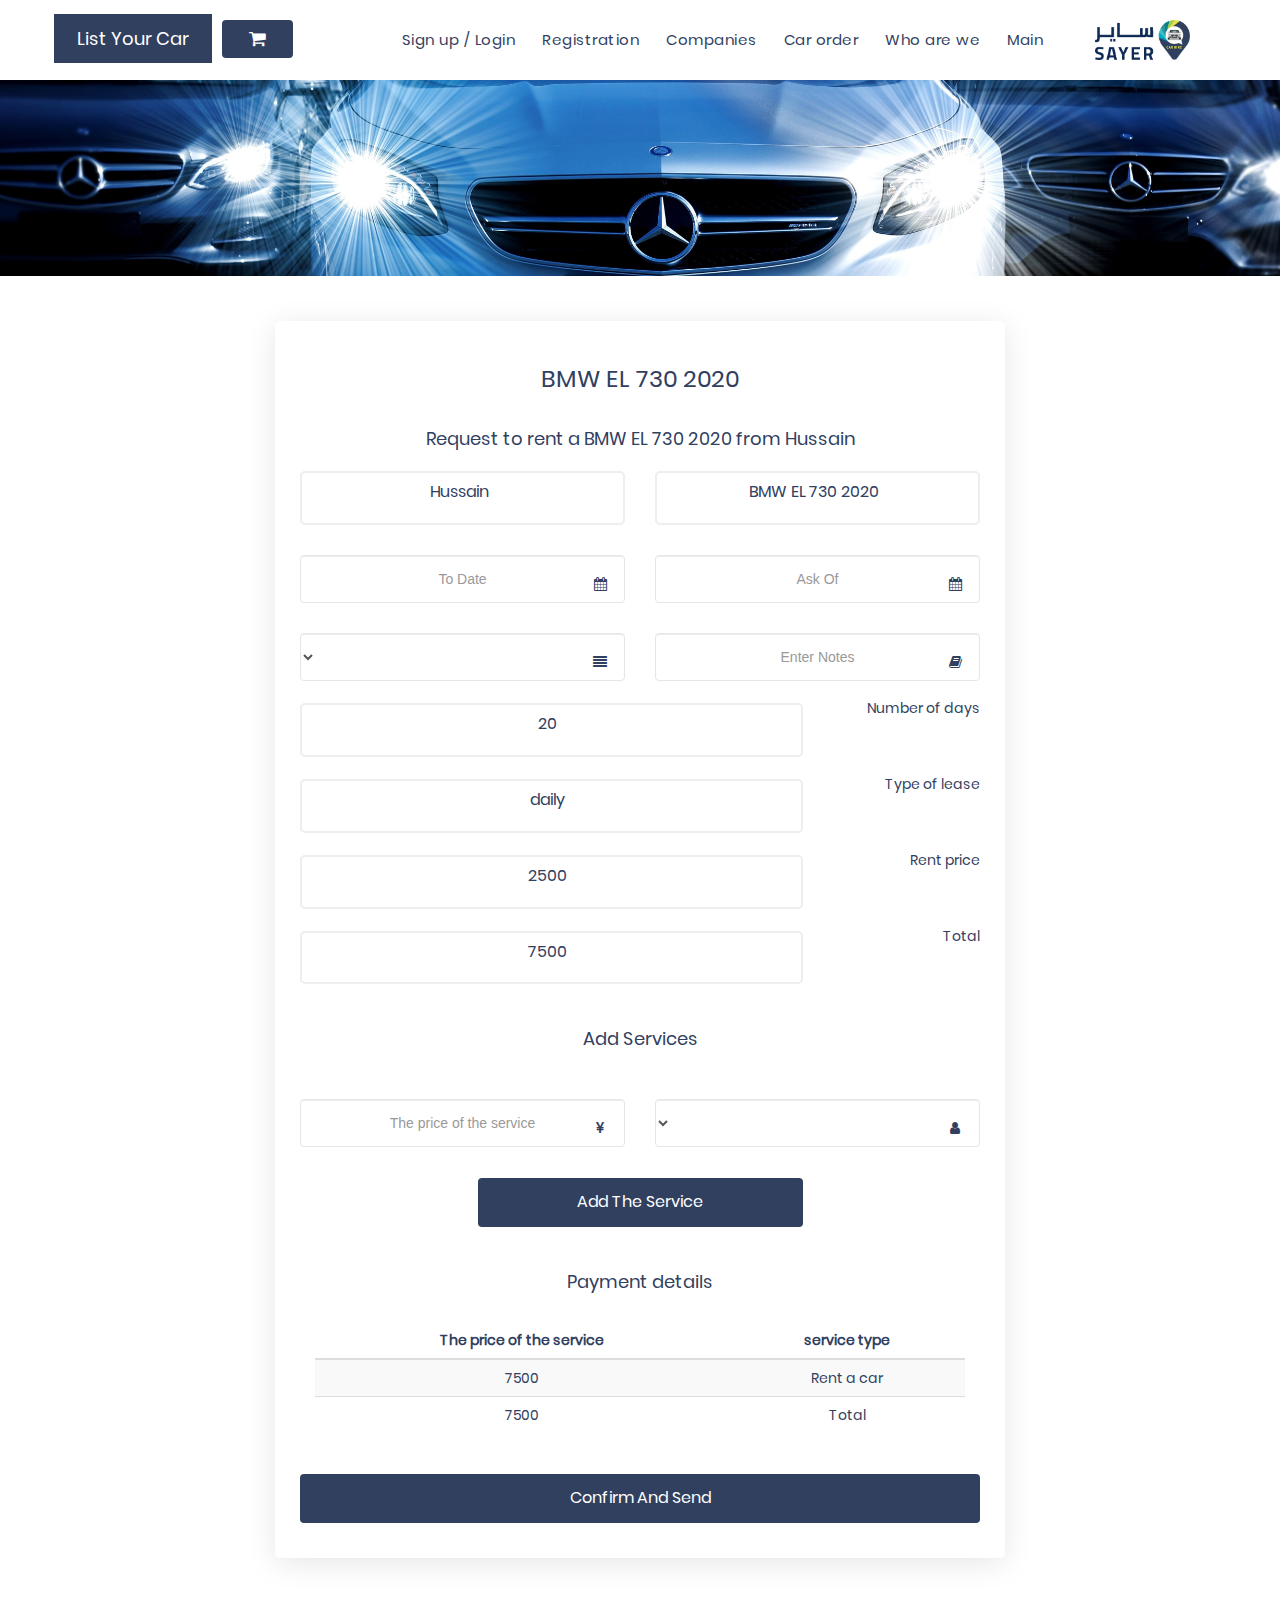
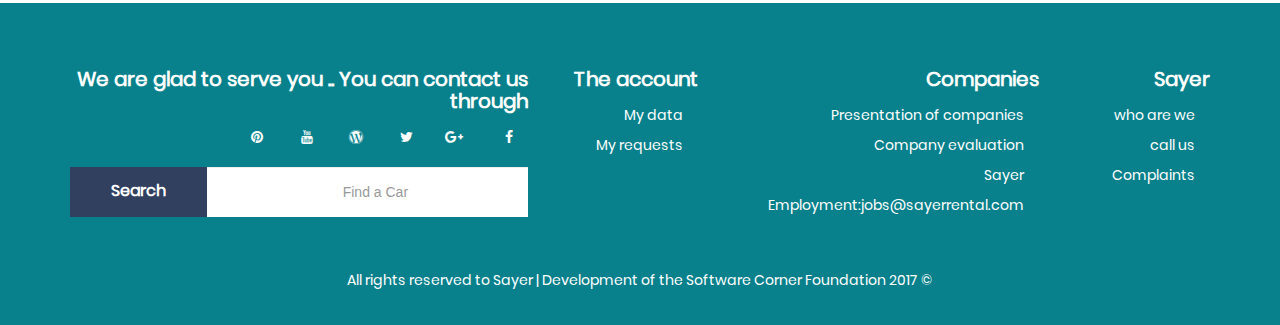
<file: sayer/booking.html>
<!DOCTYPE html>
<html>
<head>
	<title>Car Booking</title>
	<meta charset="utf-8">
    <meta http-equiv="X-UA-Compatible" content="IE=edge">
	<meta name="viewport" content="width=device-width, initial-scale=1">
	<link rel="shortcut icon" type="image/icon" href="images/fav-icon.png">
	<link rel="stylesheet" type="text/css" href="css/bootstrap.rtl.min.css">
	<link rel="stylesheet" type="text/css" href="css/font-awesome.min.css">
	<link rel="stylesheet" type="text/css" href="css/font.css">
	<link rel="stylesheet" type="text/css" href="css/style.rtl.css?v=1.4">
</head>
<body>
	<div class="header">
		<div class="fluid-container">
			<div class="col-md-9"> 
			<nav class="navbar navbar-default"> 	
					<div class="navbar-header taxt-center"> 
						<button type="button" class="navbar-toggle collapsed" data-toggle="collapse" data-target="#bs-example-navbar-collapse-1" aria-expanded="false"> 
							<span class="sr-only">Toggle navigation</span> 
							<span class="icon-bar"></span> <span class="icon-bar"></span> 
							<span class="icon-bar"></span> 
						</button> 
						<a href=""><img src="images/CarRentalLogo.png" alt=""></a>
					</div> 		
					<div class="navbar-collapse active collapse" id="bs-example-navbar-collapse-1" aria-expanded="false" style="height: 1px;"> 
						<ul class="nav navbar-nav ritsec">
					        <li>
					        	<a href="#" class="">Main</a>
					        </li>
					        <li>
					        	<a href="#">Who are we</a>
					        </li>
					        <li>
					        	<a href="#">Car order</a>
					        </li>
					        <li>
					        	<a href="#">Companies</a>
					        </li>
					         <li>
					        	<a href="#">Registration</a>
					        </li>
					        <li>
					        	<a href="" >Sign up / Login</a>
					        </li> 
					        <!-- <li>
					        	<a href="#">Call us</a>
					        </li> --> 
					    </ul> 
					</div>
				</div>
				<div class="col-md-3">
					<ul class="header-btn">
						<li>
							<a href="#" class="btn btn-primary cart-btn"><i class="fa fa-shopping-cart" aria-hidden="true"></i></a>
						</li>
					    <li class="header-list-btn">
					       <a href="list.html" class="header-singin car-list">List Your Car</a>
					    </li>
					   </ul>
				</div><!-- /.navbar-collapse --> 
			</nav>
		</div>
		</div>	
	<div class="fluid-container">
    <div class="banner">
        <img src="images/banner1.jpg" class="img-responsive" alt="Responsive image">
      </div>
    </div>
   <div class="register">
   	<div class="vertical-space-40"></div>
       	<div class="container">
   		<div class="col-md-2">
   		</div>
   		<div class="col-md-8">
   			<div class="register-box">
   				<h3 CLASS="text-center">BMW EL 730 2020</h3>
   				<h4 class="text-center">Request to rent a BMW EL 730 2020 from Hussain</h4>
   				<form method="post" action="" enctype="multipart/form-data" > 
                     <div class="input-box">
                            <div class="row">
                                <div class="col-md-6">
                                	<div class="book-box">
                                		<p>BMW EL 730 2020</p>
                                	</div>
                                </div>
                                <div class="col-md-6">
                                	<div class="book-box">
                                		<p>Hussain</p>
                                	</div>
                                </div>
                            </div>
                        </div>
                        <div class="input-box">
                            <div class="row">
                                <div class="col-md-6">
                                	 <i class="fa fa-calendar icon"></i>
                                    <input type="text" name="project_title" id="datepicker" class="form-control" autocomplete="off" placeholder="Ask Of">
                                </div>
                                 <div class="col-md-6">
                                	<i class="fa fa-calendar icon"></i>
                                   <input type="text" name="project_title" class="form-control" id="datepick" placeholder="To Date"autocomplete="off" >
                                </div>
                            </div>
                        </div>	
                        <div class="input-box">
                            <div class="row">
                            	   <div class="col-md-6">
                                	<lable></lable>
                                	 <i class="fa fa-book icon"></i>
                                    <input type="text" name="project_title" class="form-control" placeholder="Enter Notes">
                                </div>
                                <div class="col-md-6">
                                	 <i class="fa fa-align-justify icon"></i>
                                	 <select id="cars" name="project_title" class="form-control">
									  <option value="volvo">Volvo</option>
									  <option value="saab">Saab</option>
									  <option value="mercedes">Mercedes</option>
									  <option value="audi">Audi</option>
									</select>         
                                </div>
                            </div>
                        </div>	  
                         <!-- <div class="input-box">
                            <div class="row">
                            	<div class="col-md-3 upload-box2">
                            		<h5>Upload licency Copy</h5>
                            	</div>
                                <div class="col-md-9">
                                	<lable></lable>
                                	 <i class="fa fa-file icon"></i>
                                    <input type="file" name="project_title" class="form-control" placeholder="Password">
                                </div>
                            </div>
                        </div> -->    
                                
                        <div class="input-box">
                            <div class="row">
                            	<div class="col-md-3 upload-box2">
                            		<h5>Number of days</h5>
                            	</div>
                                <div class="col-md-9">
                                	<div class="book-box">
                                		<p>20</p>
                                	</div>
                                </div>
                            </div>
                        </div>
                        <div class="input-box">
                            <div class="row">
                            	<div class="col-md-3 upload-box2">
                            		<h5>Type of lease</h5>
                            	</div>
                                <div class="col-md-9">
                                	<div class="book-box">
                                		<p>daily</p>
                                	</div>
                                </div>
                            </div>
                        </div>
                          <div class="input-box">
                            <div class="row">
                            	<div class="col-md-3 upload-box2">
                            		<h5>Rent price</h5>
                            	</div>
                                <div class="col-md-9">
                                	<div class="book-box">
                                		<p>2500</p>
                                	</div>
                                </div>
                            </div>
                        </div>
                          <div class="input-box">
                            <div class="row">
                            	<div class="col-md-3 upload-box2">
                            		<h5>Total</h5>
                            	</div>
                                <div class="col-md-9">
                                	<div class="book-box">
                                		<p>7500</p>
                                	</div>
                                </div>
                            </div>
                        </div>
                        <div class="vertical-space-20"></div>
                        <h4 class="text-center">Add Services</h4>
                        <div class="vertical-space-10"></div>
                        <div class="input-box">
                            <div class="row">
                                <div class="col-md-6">
                                	 <i class="fa fa-user icon"></i>
                                    <select id="cars" name="project_title" class="form-control">
									  <option value="volvo">Volvo</option>
									  <option value="saab">Saab</option>
									  <option value="mercedes">Mercedes</option>
									  <option value="audi">Audi</option>
									</select> 
                                </div>
                                <div class="col-md-6">
                                	 <i class="fa fa-jpy icon"></i>
                                    <input type="text" name="project_title" class="form-control" placeholder="The price of the service">
                                </div>
                            </div>
                        </div>
                         <div class="">
                            <div class="row">
                            	<div class="col-md-3">
                            	</div>
                                <div class="col-md-6">
                                    <p class="login-button text-center"type="submit">Add The Service</p>
                                </div>
                            </div>
                        </div>
                        <div class="vertical-space-20"></div>
                        <h4 class="text-center">Payment details</h4>
                        <div class="vertical-space-10"></div>
                        <div class="price">
                        	
                        			<div class="col-md-12">
                        			<table class="table table-striped table-dark">
							   <thead>
							    <tr>
							      <th scope="col" class="text-center">service type</th>
							      <th scope="col" class="text-center">The price of the service</th>
							    </tr>
							    </thead>
							    <tbody>
							    <tr>     
							      <td class="text-center">Rent a car</td>
							      <td class="text-center">7500</td>
							    </tr>
							    <tr>     
							      <td class="text-center">Total</td>
							      <td class="text-center">7500</td>
							    </tr>
							  </tbody>
							</table>
                        	</div>
                        </div>
                        <div class="">
                            <div class="row">
                                <div class="col-md-12">
                                    <p class="login-button text-center"type="submit">Confirm And Send</p>
                                </div>
                            </div>
                        </div>
                        </div>
               </form>
	       			</div>
	       		</div>
         </div>
     <div class="vertical-space-40"></div>
 </div>
	<div class="footer">
		<div class="container">
			<div class="vertical-space-50"></div>
			<div class="row">
				<div class="col-md-7">
					<div class="row">
						<div class="col-md-3">
							<h4>Sayer</h4>
							<ul class="list-unstyled">
								<li><a href="#">who are we</a></li>
								<li><a href="#">call us</a></li>
								<li><a href="#">Complaints</a></li>
							</ul>
						</div>
						<div class="col-md-6">
							<h4>Companies</h4>
							<ul class="list-unstyled">
								<li><a href="#">Presentation of companies</a></li>
								<li><a href="#">Company evaluation</a></li>
								<li><a href="#">Sayer Employment:jobs@sayerrental.com</a></li>
							</ul>
						</div>
						<div class="col-md-3">
							<h4>The account</h4>
							<ul class="list-unstyled">
								<li><a href="#">My data</a></li>
								<li><a href="#">My requests</a></li>
							</ul>
						</div>
					</div>
				</div>
				<div class="col-md-5">
					<h4>We are glad to serve you .. You can contact us through</h4>
					<ul class="list-unstyled social-medias" >
						<li class="facebook">
							<a href="#"><i class="fa fa-facebook-f text-center"></i></a>
						</li>
						<li class="google-plus">
							<a href="#"><i class="fa fa-google-plus text-center"></i></a>
						</li>
						<li class="twitter">
							<a href="#"><i class="fa fa-twitter text-center"></i></a>
						</li>
						<li class="wordpress">
							<a href="#"><i class="fa fa-wordpress text-center"></i></a>
						</li>
						<li class="youtube">
							<a href="#"><i class="fa fa-youtube text-center"></i></a>
						</li>
						<li class="pinterest">
							<a href="#"><i class="fa fa-pinterest text-center"></i></a>
						</li>
					</ul>
					<div class="input-group search-input">
				      <input type="text" class="form-control" placeholder="Find a Car" name="Find a Car">
				      <div class="input-group-btn">
				        <button class="btn btn-default" type="submit">Search</button>
				      </div>
				    </div>
				</div>
			</div>
			<div class="vertical-space-20"></div>
			<div class="copyright-Text">
				<p>© 2017 All rights reserved to Sayer | Development of <a href="#">the Software Corner Foundation</a></p>
			</div>
		</div>
	</div>
	<script src="js/jquery-3.3.1.min.js"></script>
	<script src="js/bootstrap.js"></script>
	<script src="js/jquery-ui.js"></script>
	<script src="js/owl.carousel.min.js"></script>
	<script src="js/daterangepicker.js"></script>
	<script src="js/home-script-ar.js"></script>
	<script type="https://cdnjs.cloudflare.com/ajax/libs/owl-carousel/1.3.3/owl.carousel.min.js"></script>
	<script>$( function() {
	$( "#datepicker" ).datepicker({
		dateFormat: "dd-mm-yy"
		,	duration: "fast"
	});
   } );
</script>
<script>$( function() {
	$( "#datepick" ).datepicker({
		dateFormat: "dd-mm-yy"
		,	duration: "fast"
	});
   } );
</script>
</body>
</html>
</file>
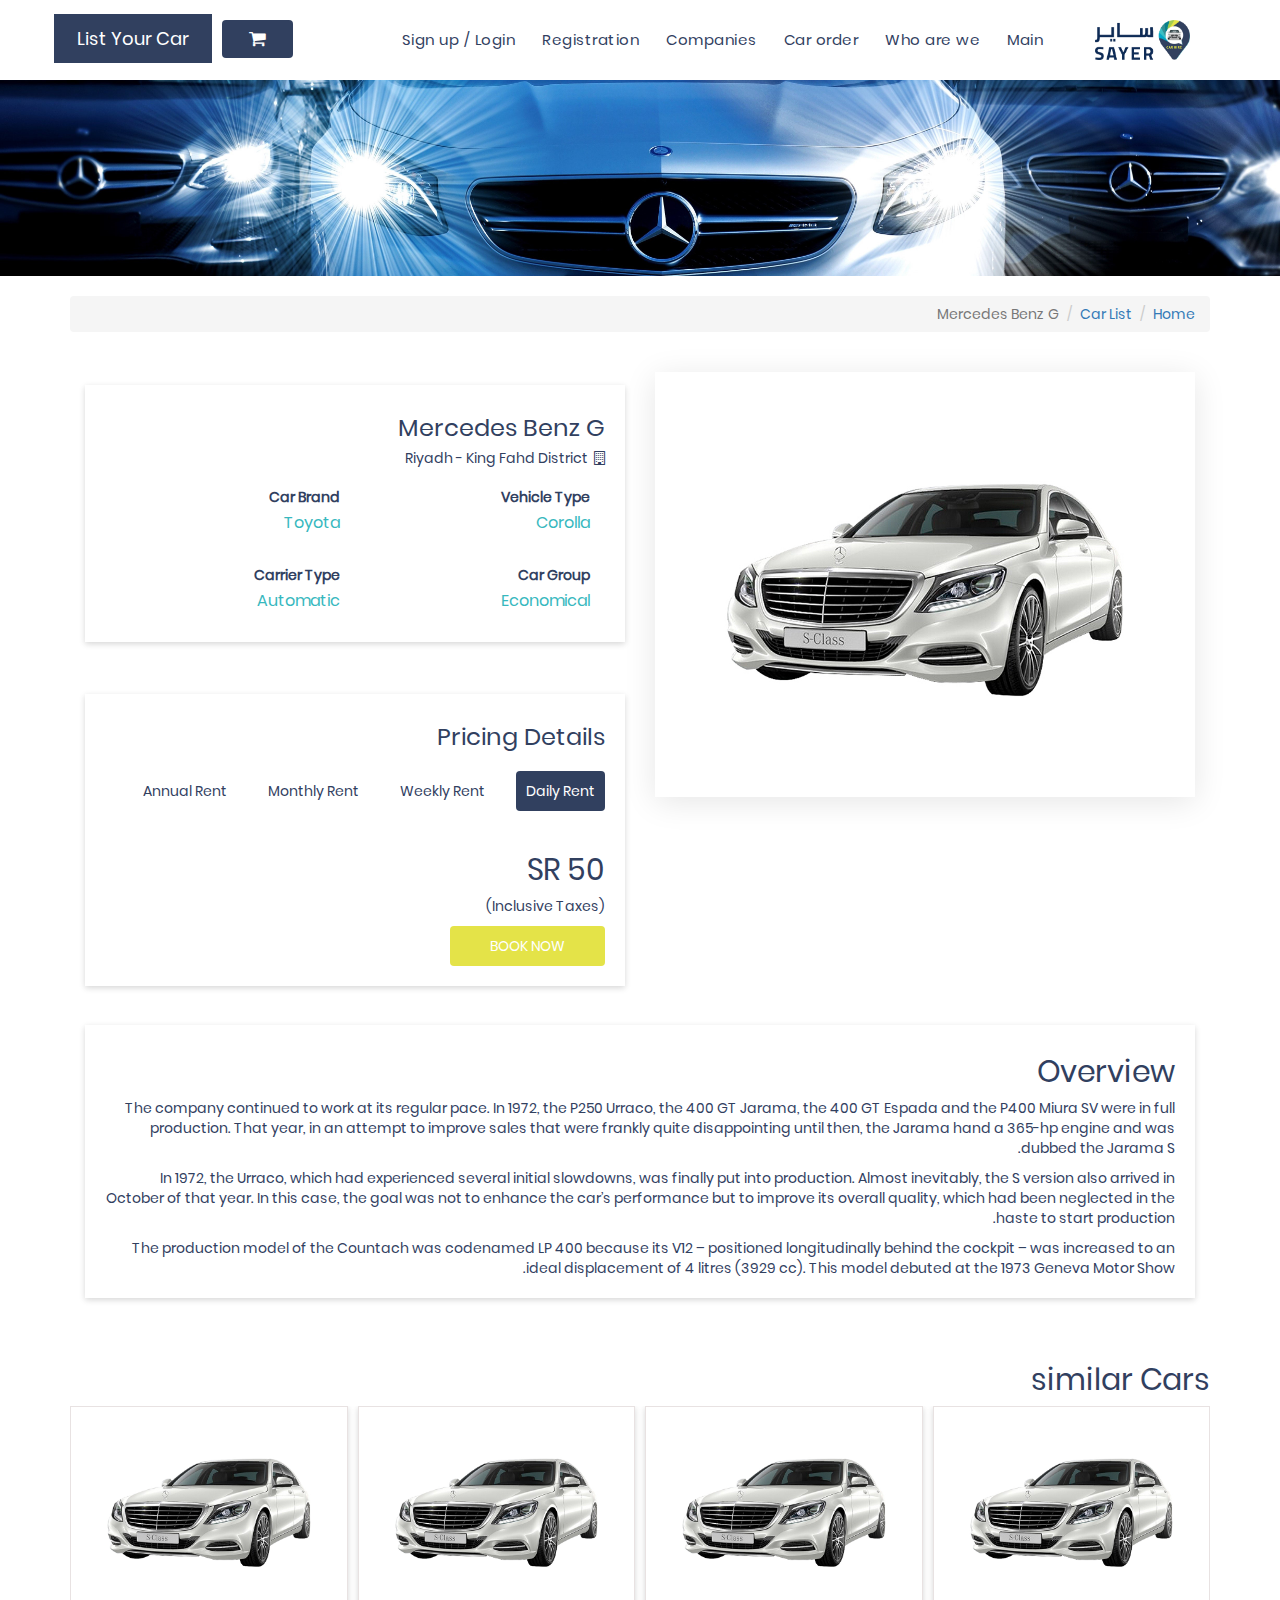
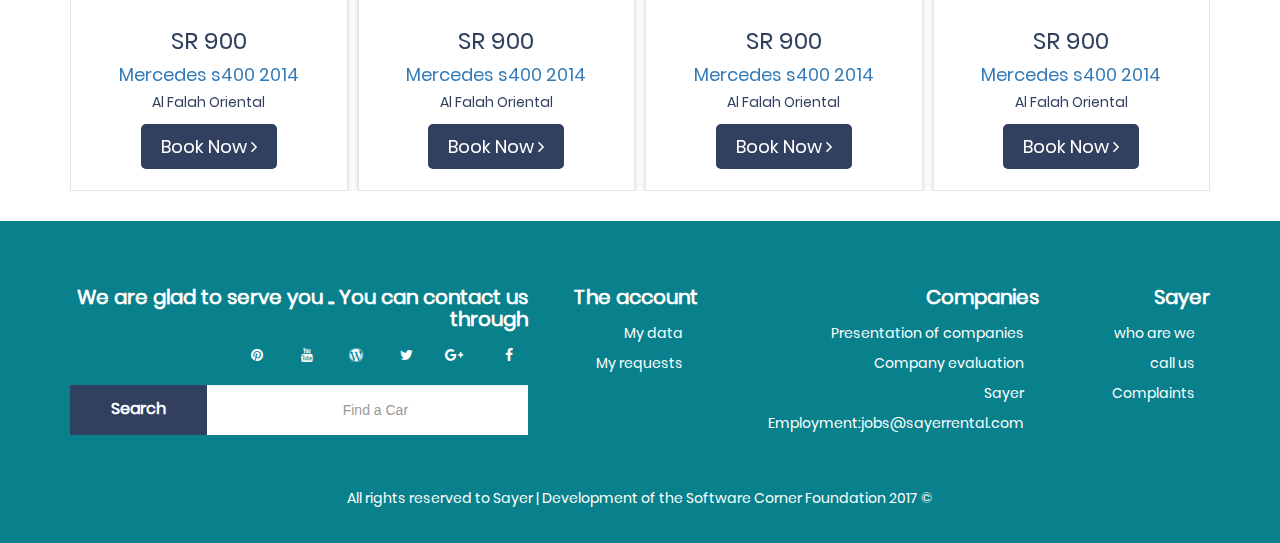
<file: sayer/car_order.html>
<!DOCTYPE html>
<html>
<head>
	<title>Car Details - Sayer</title>
	<meta charset="utf-8">
    <meta http-equiv="X-UA-Compatible" content="IE=edge">
	<meta name="viewport" content="width=device-width, initial-scale=1">
	<link rel="shortcut icon" type="image/icon" href="images/fav-icon.png">
	<link rel="stylesheet" type="text/css" href="css/bootstrap.rtl.min.css">
	<link rel="stylesheet" type="text/css" href="css/font-awesome.min.css">
	<link href="css/font.css"type="text/css" rel="stylesheet">
	<link rel="stylesheet" type="text/css" href="css/owl.carousel.min.css">
	<link rel="stylesheet" type="text/css" href="css/owl.theme.default.min.css">
	<link rel="stylesheet" type="text/css" href="css/style.rtl.css?v=1.4">
	<link rel="stylesheet" type="text/css" href="css/custom.css">
</head>
<body>
	<div class="header">
		<div class="fluid-container">
			<div class="col-md-9"> 
			<nav class="navbar navbar-default"> 	
					<div class="navbar-header taxt-center"> 
						<button type="button" class="navbar-toggle collapsed" data-toggle="collapse" data-target="#bs-example-navbar-collapse-1" aria-expanded="false"> 
							<span class="sr-only">Toggle navigation</span> 
							<span class="icon-bar"></span> <span class="icon-bar"></span> 
							<span class="icon-bar"></span> 
						</button> 
						<a href=""><img src="images/CarRentalLogo.png" alt=""></a>
					</div> 		
					<div class="navbar-collapse active collapse" id="bs-example-navbar-collapse-1" aria-expanded="false" style="height: 1px;"> 
						<ul class="nav navbar-nav ritsec">
					        <li>
					        	<a href="#" class="">Main</a>
					        </li>
					        <li>
					        	<a href="#">Who are we</a>
					        </li>
					        <li>
					        	<a href="#">Car order</a>
					        </li>
					        <li>
					        	<a href="#">Companies</a>
					        </li>
					         <li>
					        	<a href="#">Registration</a>
					        </li>
					        <li>
					        	<a href="" >Sign up / Login</a>
					        </li> 
					        <!-- <li>
					        	<a href="#">Call us</a>
					        </li> --> 
					    </ul> 
					</div>
				</div>
				<div class="col-md-3">
					<ul class="header-btn">
						<li>
							<a href="#" class="btn btn-primary cart-btn"><i class="fa fa-shopping-cart" aria-hidden="true"></i></a>
						</li>
					    <li class="header-list-btn">
					       <a href="#" class="header-singin car-list">List Your Car</a>
					    </li>
					   </ul>
				</div><!-- /.navbar-collapse --> 
			</nav>
		</div>
		</div>

	<div class="fluid-container">
    	<div class="banner">
        	<img src="images/banner1.jpg" class="img-responsive" alt="Responsive image">
      </div>
    </div>
    <div class="vertical-space-10"></div>
    <div class="container">
	    <nav aria-label="breadcrumb">
		  <ol class="breadcrumb">
		    <li class="breadcrumb-item"><a href="#">Home</a></li>
		    <li class="breadcrumb-item"><a href="#">Car List</a></li>
		    <li class="breadcrumb-item active" aria-current="page">Mercedes Benz G</li>
		  </ol>
		</nav>
	</div>


    <div class="vertical-space-10"></div>
	<div class="col-md-12">
		<div class="container">
			
			<div class="col-md-6 order-img">
			    <div class="car-orders">			
					<div class="order-img text-center">
                	<img src="images/product_img.jpg" class="book-car">
                   </div>
                </div>
			</div>
			<div class="col-md-6">
				<div class="car-order-details2">
					<a href=""><span></span></a>
					<h3>Mercedes Benz G</h3>
					<h5><i class="fa fa-building-o" aria-hidden="true"></i>  &nbsp;Riyadh - King Fahd District </h5>

					<div class="col-md-6 car-type-details">
						<label>Vehicle Type</label>
						<p>Corolla</p>
					</div>

					<div class="col-md-6 car-type-details">
						<label>Car Brand</label>
						<p>Toyota</p>
					</div>

					<div class="col-md-6 car-type-details">
						<label>Car Group</label>
						<p>Economical</p>
					</div>

					<div class="col-md-6 car-type-details">
						<label>Carrier Type</label>
						<p>Automatic</p>
					</div>
				</div>
				<div class="car-order-details2">
					<h3>Pricing Details</h3>
					<ul class="price_details">
						<li><a class="active" href="javascript:void(0)"  data-price="50 SR">Daily Rent</a></li>
						<li><a href="javascript:void(0)"  data-price="350 SR" >Weekly Rent</a></li>
						<li><a href="javascript:void(0)"  data-price="879 SR" >Monthly Rent</a></li>
						<li><a href="javascript:void(0)"  data-price="2000 SR" >Annual Rent</a></li>
					</ul>
					<h2 class="price_data">50 SR</h2>
					<p>(Inclusive Taxes)</p>
					<p><a href="" class="btn btn-primary book-now">BOOK NOW</a></p>
				</div>
			</div>
				
		</div>


			
			  <div class="container">
			  	
			 	<div class="col-md-12">
				   <div class="overview">
				   	<h2>Overview</h2>
				   	<p>The company continued to work at its regular pace. In 1972, the P250 Urraco, the 400 GT Jarama, the 400 GT Espada and the P400 Miura SV were in full production. That year, in an attempt to improve sales that were frankly quite disappointing until then, the Jarama hand a 365-hp engine and was dubbed the Jarama S.</p>

					<p>In 1972, the Urraco, which had experienced several initial slowdowns, was finally put into production. Almost inevitably, the S version also arrived in October of that year. In this case, the goal was not to enhance the car’s performance but to improve its overall quality, which had been neglected in the haste to start production.</p>

					<p>The production model of the Countach was codenamed LP 400 because its V12 – positioned longitudinally behind the cockpit – was increased to an ideal displacement of 4 litres (3929 cc). This model debuted at the 1973 Geneva Motor Show.</p>
				   </div>
			   </div>
			  </div>
			</div>
		<div class="vertical-space-30"></div>

		<section class="similar-section">
			<div class="container">
				<h2>similar Cars</h2>
				<div class="owl-carousel owl-theme" id="similar">
				    <div class="item">
						<div class="img-box-2">
							<a href=""><img src="images/product_img.jpg" width="100%"></a>
							<span><h3 class="text-center">900 SR</h3></span>
						</div>
						<div class="detail-box">
							<h4 class="text-center"><a href="">Mercedes s400 2014</a></h4>
							<h5 class="text-center">Al Falah Oriental</h5>
						</div>
						<div class="product-btn text-center">
							<a href=""><i class="fa fa-angle-right"></i> Book Now</a>
						</div>
						<div class="vertical-space-10"></div>
					</div>
				</div>
			</div>
		</section>
	
	<div class="footer">
		<div class="container">
			<div class="vertical-space-50"></div>
			<div class="row">
				<div class="col-md-7">
					<div class="row">
						<div class="col-md-3">
							<h4>Sayer</h4>
							<ul class="list-unstyled">
								<li><a href="#">who are we</a></li>
								<li><a href="#">call us</a></li>
								<li><a href="#">Complaints</a></li>
							</ul>
						</div>
						<div class="col-md-6">
							<h4>Companies</h4>
							<ul class="list-unstyled">
								<li><a href="#">Presentation of companies</a></li>
								<li><a href="#">Company evaluation</a></li>
								<li><a href="#">Sayer Employment:jobs@sayerrental.com</a></li>
							</ul>
						</div>
						<div class="col-md-3">
							<h4>The account</h4>
							<ul class="list-unstyled">
								<li><a href="#">My data</a></li>
								<li><a href="#">My requests</a></li>
							</ul>
						</div>
					</div>
				</div>
				<div class="col-md-5">
					<h4>We are glad to serve you .. You can contact us through</h4>
					<ul class="list-unstyled social-medias" >
						<li class="facebook">
							<a href="#"><i class="fa fa-facebook-f text-center"></i></a>
						</li>
						<li class="google-plus">
							<a href="#"><i class="fa fa-google-plus text-center"></i></a>
						</li>
						<li class="twitter">
							<a href="#"><i class="fa fa-twitter text-center"></i></a>
						</li>
						<li class="wordpress">
							<a href="#"><i class="fa fa-wordpress text-center"></i></a>
						</li>
						<li class="youtube">
							<a href="#"><i class="fa fa-youtube text-center"></i></a>
						</li>
						<li class="pinterest">
							<a href="#"><i class="fa fa-pinterest text-center"></i></a>
						</li>
					</ul>
					<div class="input-group search-input">
				      <input type="text" class="form-control" placeholder="Find a Car" name="Find a Car">
				      <div class="input-group-btn">
				        <button class="btn btn-default" type="submit">Search</button>
				      </div>
				    </div>
				</div>
			</div>
			<div class="vertical-space-20"></div>
			<div class="copyright-Text">
				<p>© 2017 All rights reserved to Sayer | Development of <a href="#">the Software Corner Foundation</a></p>
			</div>
		</div>
	</div>
	<script src="js/jquery-3.3.1.min.js"></script>
	<script src="js/bootstrap.js"></script>
	<script src="js/owl.carousel.min.js"></script>
	<script>
		$(".price_details a").click(function(){
			$(".price_details a").removeClass('active');
			$(this).addClass("active");
			var price = $(this).attr("data-price");
			//alert(price);
			$(".price_data").html(price);
		});
		$('#similar').owlCarousel({
			 rtl: true,
		    loop:true,
		    margin:10,
		    nav:true,
		    responsive:{
		        0:{
		            items:1
		        },
		        600:{
		            items:3
		        },
		        1000:{
		            items:4
		        }
		    }
		})
	</script>
</body>
</html>
</file>
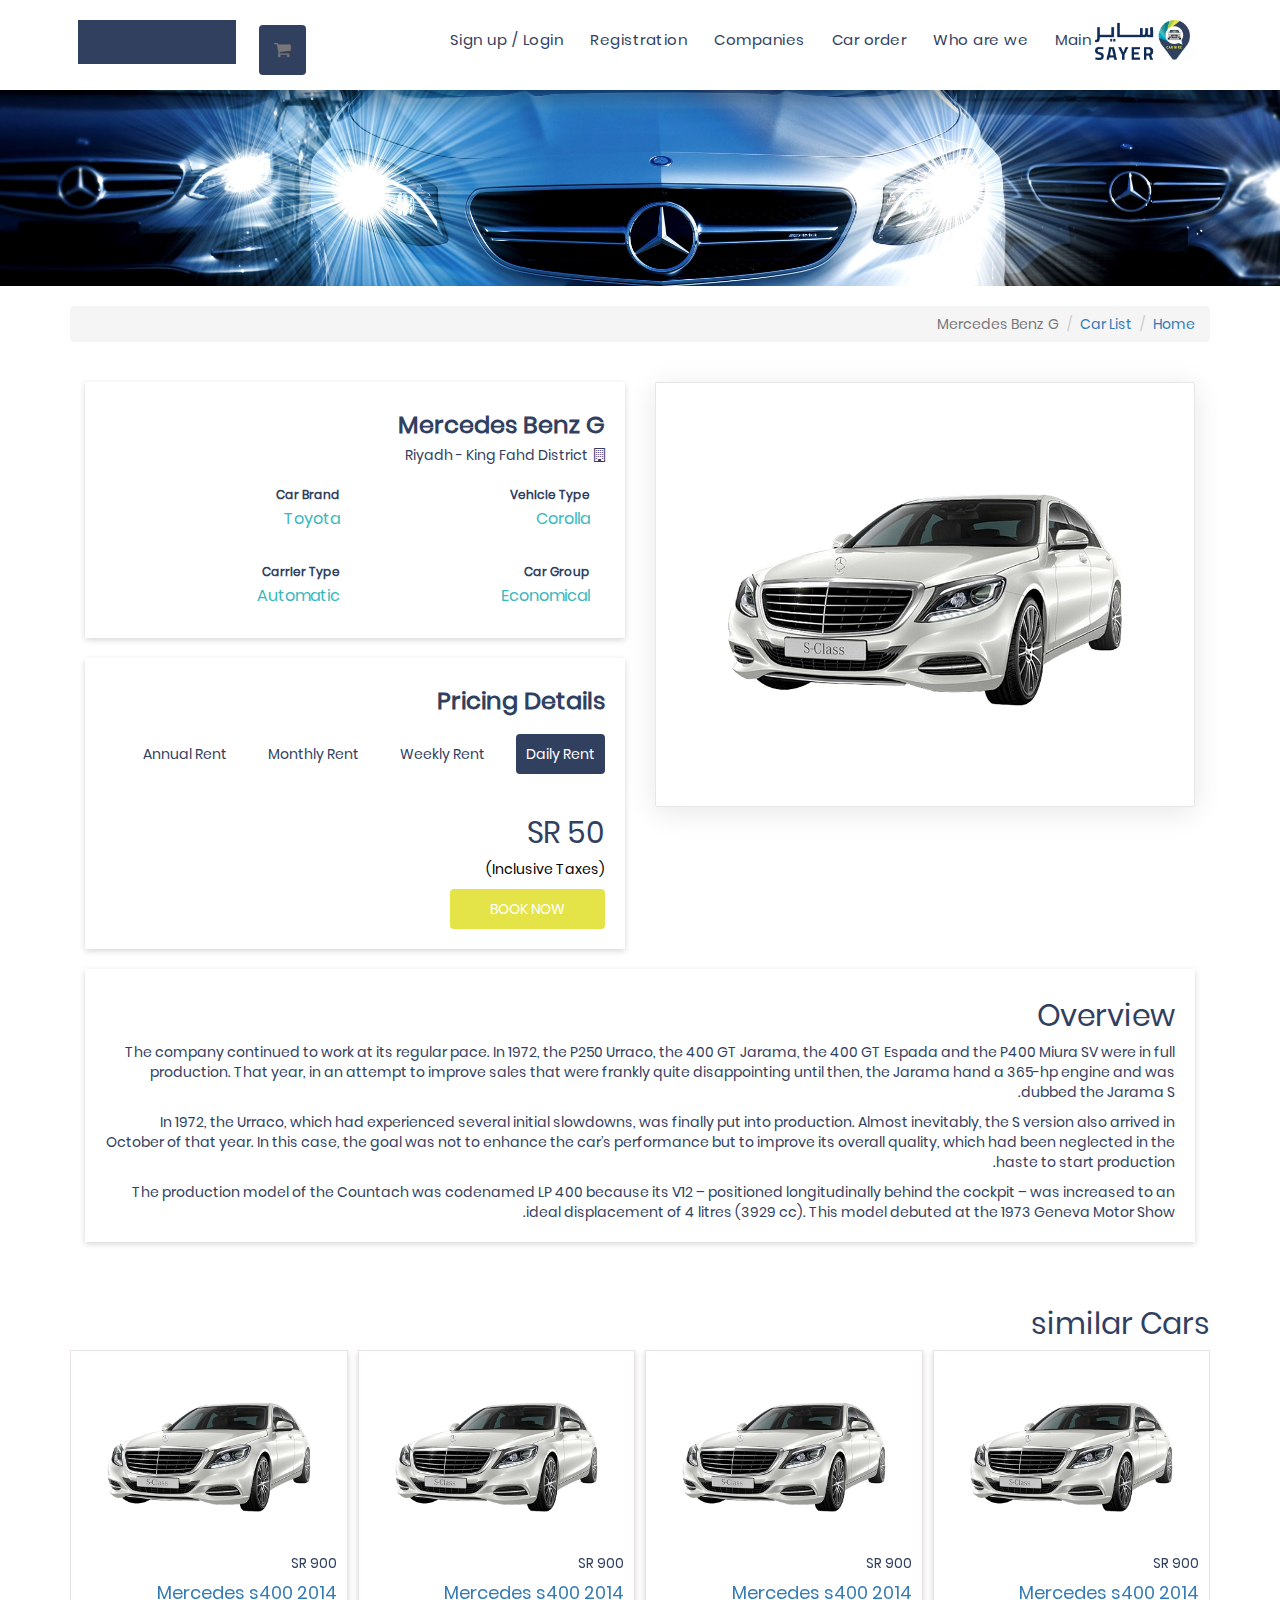
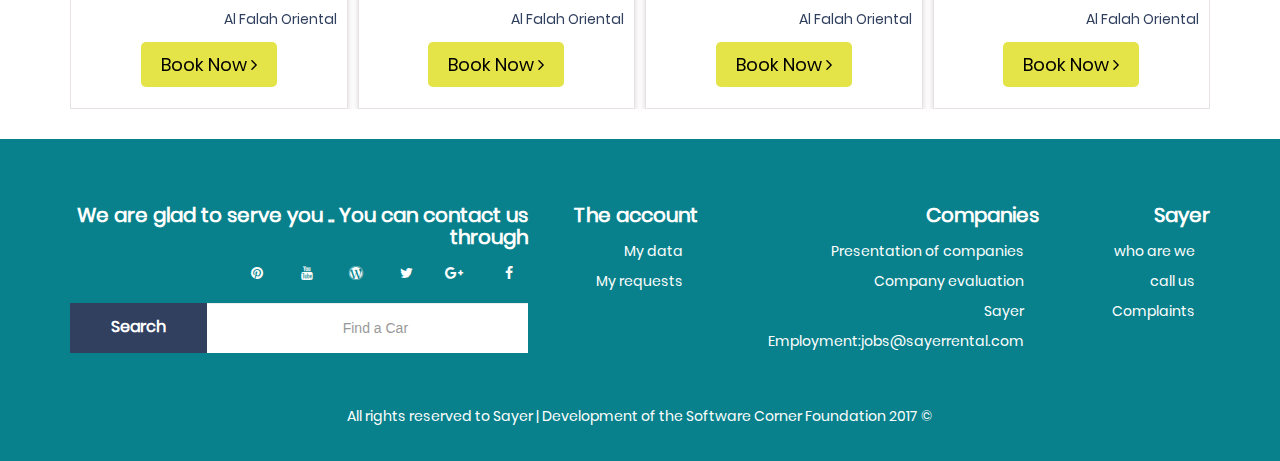
<file: sayer/details.html>
<!DOCTYPE html>
<html>
<head>
	<title>Car Details - Sayer</title>
	<meta charset="utf-8">
    <meta http-equiv="X-UA-Compatible" content="IE=edge">
	<meta name="viewport" content="width=device-width, initial-scale=1">
	<link rel="shortcut icon" type="image/icon" href="images/fav-icon.png">
	<link rel="stylesheet" type="text/css" href="css/bootstrap.rtl.min.css">
	<link rel="stylesheet" type="text/css" href="css/font-awesome.min.css">
	<link href="css/font.css"type="text/css" rel="stylesheet">
	<link rel="stylesheet" type="text/css" href="css/owl.carousel.min.css">
	<link rel="stylesheet" type="text/css" href="css/owl.theme.default.min.css">
	<link rel="stylesheet" type="text/css" href="css/style.rtl.css?v=1.4">
	<link rel="stylesheet" type="text/css" href="css/custom.css">
</head>
<body>
	<div class="header">
		<div class="fluid-container">
			<nav class="navbar navbar-default"> 
				<div class="col-md-1"> 
					<div class="navbar-header taxt-center"> 
						<button type="button" class="navbar-toggle collapsed" data-toggle="collapse" data-target="#bs-example-navbar-collapse-1" aria-expanded="false"> 
							<span class="sr-only">Toggle navigation</span> 
							<span class="icon-bar"></span> <span class="icon-bar"></span> 
							<span class="icon-bar"></span> 
						</button> 
						<a href=""><img src="images/CarRentalLogo.png" alt=""></a>
					</div> 
				</div>
				<div class="col-md-8">
					<div class="navbar-collapse active collapse" id="bs-example-navbar-collapse-1" aria-expanded="false" style="height: 1px;"> 
						<ul class="nav navbar-nav ritsec">
					        <li>
					        	<a href="#" class="">Main</a>
					        </li>
					        <li>
					        	<a href="#">Who are we</a>
					        </li>
					        <li>
					        	<a href="#">Car order</a>
					        </li>
					        <li>
					        	<a href="#">Companies</a>
					        </li>
					         <li>
					        	<a href="#">Registration</a>
					        </li>
					        <li>
					        	<a href="" >Sign up / Login</a>
					        </li> 
					        <!-- <li>
					        	<a href="#">Call us</a>
					        </li> --> 
					    </ul> 
					</div>
				</div>
				<div class="col-md-3">
					<ul class="nav navbar-nav ritsec header-btn">
						<li>
							<a href="#" class="btn btn-primary cart-btn"><i class="fa fa-shopping-cart" aria-hidden="true"></i></a>
						</li>
					    <li>
					       <a href="#" class="header-singin car-list">List Your Car</a>
					    </li>
					   </ul>
				</div><!-- /.navbar-collapse --> 
				</div><!-- /.container-fluid --> 
			</nav>
		</div>	
	</div>

	<div class="fluid-container">
    	<div class="banner">
        	<img src="images/banner1.jpg" class="img-responsive" alt="Responsive image">
      </div>
    </div>
    <div class="vertical-space-10"></div>
    <div class="container">
	    <nav aria-label="breadcrumb">
		  <ol class="breadcrumb">
		    <li class="breadcrumb-item"><a href="#">Home</a></li>
		    <li class="breadcrumb-item"><a href="#">Car List</a></li>
		    <li class="breadcrumb-item active" aria-current="page">Mercedes Benz G</li>
		  </ol>
		</nav>
	</div>


    <div class="vertical-space-10"></div>
	<div class="col-md-12">
		<div class="container">
			
			<div class="col-md-6 order-img">
			    <div class="car-order">			
					<div class="order-img text-center">
                	<img src="images/product_img.jpg" class="book-car">
                   </div>
                </div>
			</div>
			<style type="text/css">
				.car-order{margin-top: 0;}
				.book-car{ width: 100%; border: none; }
				.car-order-details{
					box-shadow: 0 2px 6px 0 rgba(0,0,0,.16);
    				background-color: #fff;
    				float: left;
    				width: 100%;
    				padding: 10px 20px;
    				margin-bottom: 20px;
    				border: none;
				}
				.car-order-details p{ color: #000; }
				.price_details{   list-style: none;
    margin: 0;
    padding: 0;
    margin-top: 20px;
    width: 100%;
    float: left;
    margin-bottom: 21px;}
				.price_details li { float: right; }
				.price_details li a{ padding:10px; border: 1px solid #e4e349; color: #31405f; margin-left: 10px; text-decoration: none; border-radius: 4px; }
				.price_details li a.active{
					    background: #31405f;
				    color: #FFF;
				    border: 1px solid #31405f;
				}
				.book-now{ padding:10px 40px; background: #e4e348; border-color: #e4e348; font-size: 18px margin-top:10px;  }

				.car-order-details label{ font-size: 12px;  }
				.car-type-details{ margin-bottom: 10px; font-weight: normal; }
				.car-type-details p { font-size: 16px; color : #37b8be; }
				.car-order-details h3{ font-weight: bold; color : #31405f;  margin-bottom: 10px }

				.overview{
					box-shadow: 0 2px 6px 0 rgba(0,0,0,.16);
    				background-color: #fff;
    				float: left;
    				width: 100%;
    				padding:10px 20px;
				}
				#similar .item{
					border:1px solid #e8e2e2;
					box-shadow: 0 2px 6px 0 rgba(0,0,0,.16);
    				background-color: #fff;
    				padding:10px;
				}
				.similar-section{
					margin-top: 10px;
					margin-bottom: 30px;
				}
				
				.similar-section .product-btn a{background-color: #e4e348;
    color: black;
    text-decoration: none;
    padding: 6px 16px;
    font-size: 18px;
    border-radius: 5px;
    padding: 10px 20px }
			</style>
			<div class="col-md-6">
				<div class="car-order-details">
					<a href=""><span></span></a>
					<h3>Mercedes Benz G</h3>
					<h5><i class="fa fa-building-o" aria-hidden="true"></i>  &nbsp;Riyadh - King Fahd District </h5>

					<div class="col-md-6 car-type-details">
						<label>Vehicle Type</label>
						<p>Corolla</p>
					</div>

					<div class="col-md-6 car-type-details">
						<label>Car Brand</label>
						<p>Toyota</p>
					</div>

					<div class="col-md-6 car-type-details">
						<label>Car Group</label>
						<p>Economical</p>
					</div>

					<div class="col-md-6 car-type-details">
						<label>Carrier Type</label>
						<p>Automatic</p>
					</div>

				</div>

				<div class="car-order-details">
					<h3>Pricing Details</h3>
					<ul class="price_details">
						<li><a class="active" href="javascript:void(0)"  data-price="50 SR">Daily Rent</a></li>
						<li><a href="javascript:void(0)"  data-price="350 SR" >Weekly Rent</a></li>
						<li><a href="javascript:void(0)"  data-price="879 SR" >Monthly Rent</a></li>
						<li><a href="javascript:void(0)"  data-price="2000 SR" >Annual Rent</a></li>
					</ul>
					<h2 class="price_data">50 SR</h2>
					<p>(Inclusive Taxes)</p>
					<p><a href="" class="btn btn-primary book-now">BOOK NOW</a></p>
				</div>
			</div>
				
		</div>


			
			  <div class="container">
			  	
			 	<div class="col-md-12">
				   <div class="overview">
				   	<h2>Overview</h2>
				   	<p>The company continued to work at its regular pace. In 1972, the P250 Urraco, the 400 GT Jarama, the 400 GT Espada and the P400 Miura SV were in full production. That year, in an attempt to improve sales that were frankly quite disappointing until then, the Jarama hand a 365-hp engine and was dubbed the Jarama S.</p>

					<p>In 1972, the Urraco, which had experienced several initial slowdowns, was finally put into production. Almost inevitably, the S version also arrived in October of that year. In this case, the goal was not to enhance the car’s performance but to improve its overall quality, which had been neglected in the haste to start production.</p>

					<p>The production model of the Countach was codenamed LP 400 because its V12 – positioned longitudinally behind the cockpit – was increased to an ideal displacement of 4 litres (3929 cc). This model debuted at the 1973 Geneva Motor Show.</p>
				   </div>
			   </div>
			  </div>
			</div>
		<div class="vertical-space-30"></div>

		<section class="similar-section">
			<div class="container">
				<h2>similar Cars</h2>
				<div class="owl-carousel owl-theme" id="similar">
				    <div class="item">
						<div class="img-box-2">
							<a href=""><img src="images/product_img.jpg" width="100%"></a>
							<span>900 SR</span>
						</div>
						<div class="detail-box">
							<h4><a href="">Mercedes s400 2014</a></h4>
							<h5>Al Falah Oriental</h5>
						</div>
						<div class="product-btn text-center">
							<a href=""><i class="fa fa-angle-right"></i> Book Now</a>
						</div>
						<div class="vertical-space-10"></div>
					</div>
				</div>
			</div>
		</section>
	</div>
	<div class="footer">
		<div class="container">
			<div class="vertical-space-50"></div>
			<div class="row">
				<div class="col-md-7">
					<div class="row">
						<div class="col-md-3">
							<h4>Sayer</h4>
							<ul class="list-unstyled">
								<li><a href="#">who are we</a></li>
								<li><a href="#">call us</a></li>
								<li><a href="#">Complaints</a></li>
							</ul>
						</div>
						<div class="col-md-6">
							<h4>Companies</h4>
							<ul class="list-unstyled">
								<li><a href="#">Presentation of companies</a></li>
								<li><a href="#">Company evaluation</a></li>
								<li><a href="#">Sayer Employment:jobs@sayerrental.com</a></li>
							</ul>
						</div>
						<div class="col-md-3">
							<h4>The account</h4>
							<ul class="list-unstyled">
								<li><a href="#">My data</a></li>
								<li><a href="#">My requests</a></li>
							</ul>
						</div>
					</div>
				</div>
				<div class="col-md-5">
					<h4>We are glad to serve you .. You can contact us through</h4>
					<ul class="list-unstyled social-medias" >
						<li class="facebook">
							<a href="#"><i class="fa fa-facebook-f text-center"></i></a>
						</li>
						<li class="google-plus">
							<a href="#"><i class="fa fa-google-plus text-center"></i></a>
						</li>
						<li class="twitter">
							<a href="#"><i class="fa fa-twitter text-center"></i></a>
						</li>
						<li class="wordpress">
							<a href="#"><i class="fa fa-wordpress text-center"></i></a>
						</li>
						<li class="youtube">
							<a href="#"><i class="fa fa-youtube text-center"></i></a>
						</li>
						<li class="pinterest">
							<a href="#"><i class="fa fa-pinterest text-center"></i></a>
						</li>
					</ul>
					<div class="input-group search-input">
				      <input type="text" class="form-control" placeholder="Find a Car" name="Find a Car">
				      <div class="input-group-btn">
				        <button class="btn btn-default" type="submit">Search</button>
				      </div>
				    </div>
				</div>
			</div>
			<div class="vertical-space-20"></div>
			<div class="copyright-Text">
				<p>© 2017 All rights reserved to Sayer | Development of <a href="#">the Software Corner Foundation</a></p>
			</div>
		</div>
	</div>
	<script src="js/jquery-3.3.1.min.js"></script>
	<script src="js/bootstrap.js"></script>
	<script src="js/owl.carousel.min.js"></script>
	<script>
		$(".price_details a").click(function(){
			$(".price_details a").removeClass('active');
			$(this).addClass("active");
			var price = $(this).attr("data-price");
			//alert(price);
			$(".price_data").html(price);
		});
		$('#similar').owlCarousel({
			 rtl: true,
		    loop:true,
		    margin:10,
		    nav:true,
		    responsive:{
		        0:{
		            items:1
		        },
		        600:{
		            items:3
		        },
		        1000:{
		            items:4
		        }
		    }
		})
	</script>
</body>
</html>
</file>
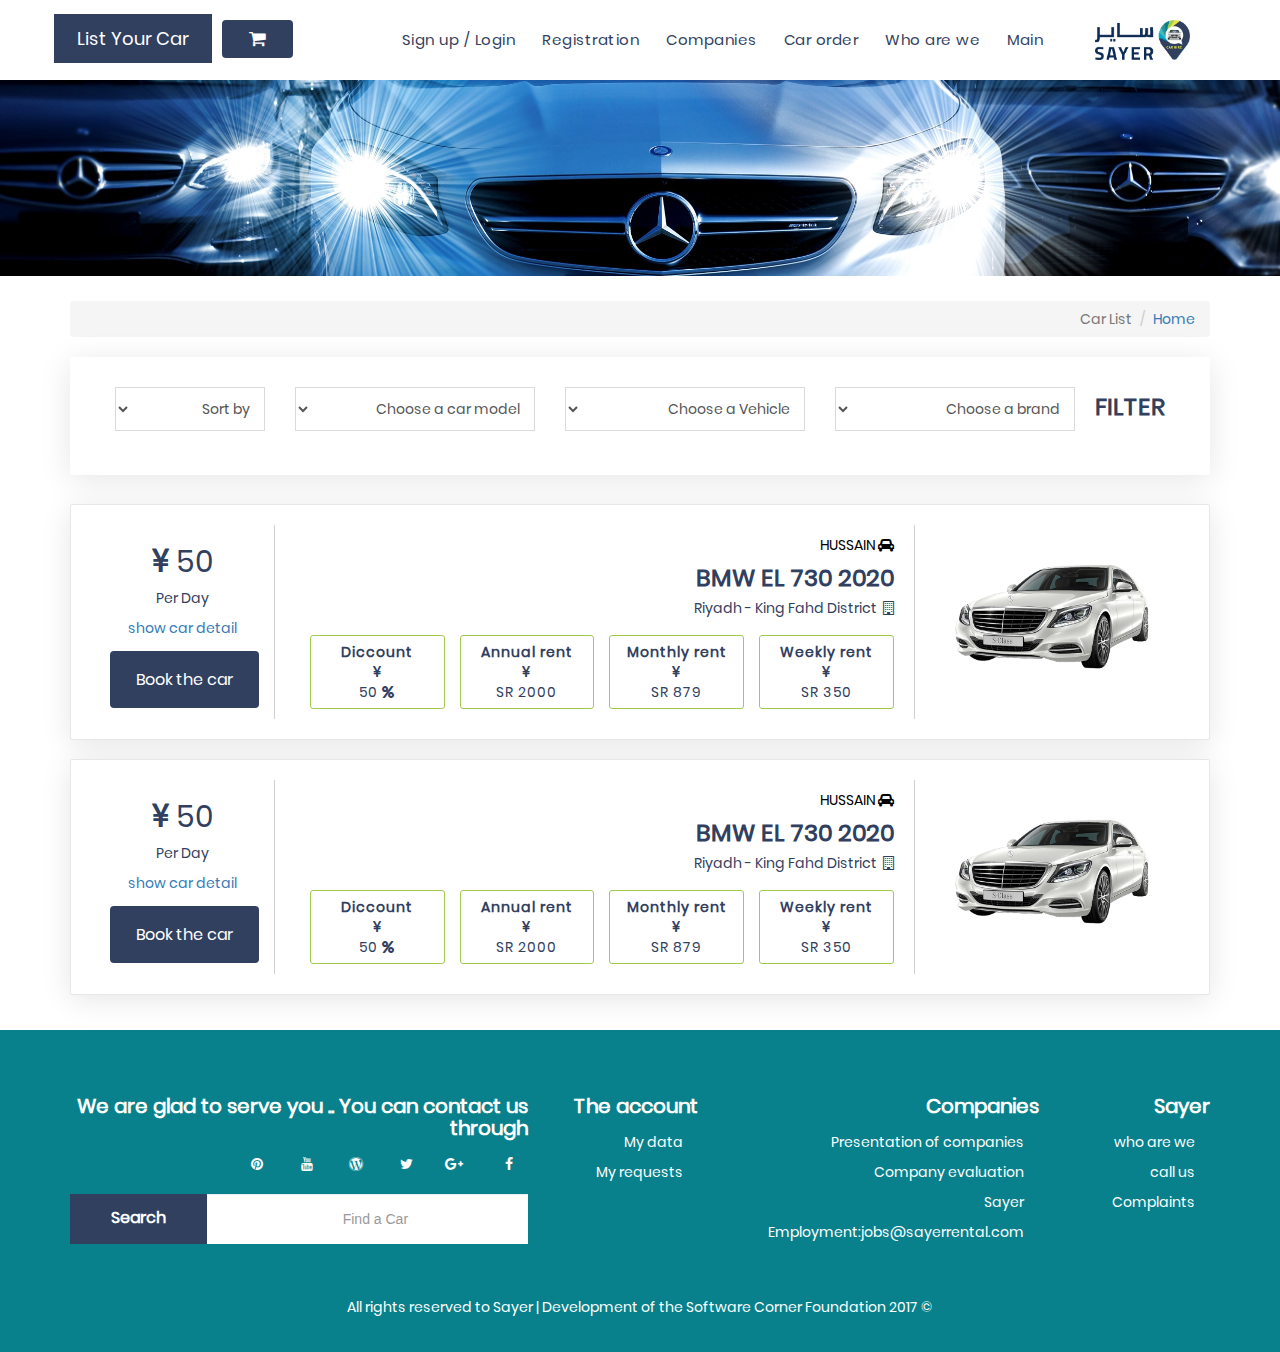
<file: sayer/list.html>
<!DOCTYPE html>
<html>
<head>
	<title>Car Search -  Sayer</title>
	<meta charset="utf-8">
    <meta http-equiv="X-UA-Compatible" content="IE=edge">
	<meta name="viewport" content="width=device-width, initial-scale=1">
	<link rel="shortcut icon" type="image/icon" href="images/fav-icon.png">
	<link rel="stylesheet" type="text/css" href="css/bootstrap.rtl.min.css">
	<link rel="stylesheet" type="text/css" href="css/font-awesome.min.css">
	<link href="css/font.css"type="text/css" rel="stylesheet">
	<link rel="stylesheet" type="text/css" href="css/style.rtl.css?v=1.4">
	<link rel="stylesheet" type="text/css" href="css/custom.css">
</head>
<body>
	<div class="header">
		<div class="fluid-container">
			<div class="col-md-9"> 
			<nav class="navbar navbar-default"> 	
					<div class="navbar-header taxt-center"> 
						<button type="button" class="navbar-toggle collapsed" data-toggle="collapse" data-target="#bs-example-navbar-collapse-1" aria-expanded="false"> 
							<span class="sr-only">Toggle navigation</span> 
							<span class="icon-bar"></span> <span class="icon-bar"></span> 
							<span class="icon-bar"></span> 
						</button> 
						<a href=""><img src="images/CarRentalLogo.png" alt=""></a>
					</div> 		
					<div class="navbar-collapse active collapse" id="bs-example-navbar-collapse-1" aria-expanded="false" style="height: 1px;"> 
						<ul class="nav navbar-nav ritsec">
					        <li>
					        	<a href="#" class="">Main</a>
					        </li>
					        <li>
					        	<a href="#">Who are we</a>
					        </li>
					        <li>
					        	<a href="#">Car order</a>
					        </li>
					        <li>
					        	<a href="#">Companies</a>
					        </li>
					         <li>
					        	<a href="#">Registration</a>
					        </li>
					        <li>
					        	<a href="" >Sign up / Login</a>
					        </li> 
					        <!-- <li>
					        	<a href="#">Call us</a>
					        </li> --> 
					    </ul> 
					</div>
				</div>
				<div class="col-md-3">
					<ul class="header-btn">
						<li>
							<a href="#" class="btn btn-primary cart-btn"><i class="fa fa-shopping-cart" aria-hidden="true"></i></a>
						</li>
					    <li class="header-list-btn">
					       <a href="list.html" class="header-singin car-list">List Your Car</a>
					    </li>
					   </ul>
				</div><!-- /.navbar-collapse --> 
			</nav>
		</div>
		</div>	
	<div class="fluid-container">
    <div class="banner">
        <img src="images/banner1.jpg" class="img-responsive" alt="Responsive image">
      </div>
    </div>
    <div class="vertical-space-20"></div>

    <div class="container">
	    <nav aria-label="breadcrumb">
		  <ol class="breadcrumb">
		    <li class="breadcrumb-item"><a href="#">Home</a></li>
		    <li class="breadcrumb-item active" aria-current="page">Car List</li>
		  </ol>
		</nav>
	</div>
  
	<div class="search-car">
			<div class="col-md-12">
		    <div class="container">
			<div class="search-car-box">
				<div>	
					<div class="col-md-1">
						<h3>Filter</h3>
					</div>
					<div class="col-md-3">
						<!-- <h4>Car brand</h4> -->
						<select class="form-control input-box search-box">
				          	<option>Choose a brand</option>
				          	<option>2</option>
				          	<option>3</option>
				        </select>
				    </div>	
					<div class="col-md-3">
						 <!-- <h4>Vehicle Type</h4> -->
                         <select class="form-control input-box search-box">
				          	<option>Choose a Vehicle</option>
				          	<option>2</option>
				          	<option>3</option>
				        </select>
					</div>
					<div class="col-md-3">
						<!-- <h4>car model</h4> -->
						<select class="form-control input-box search-box">
				          	<option>Choose a car model</option>
				          	<option>2</option>
				          	<option>3</option>
				        </select>
					</div>
					<div class="col-md-2">
						<!-- <h4>short by</h4> -->
						<select class="form-control input-box search-box">
				          	<option>Sort by</option>
				          	<option>2</option>
				          	<option>3</option>
				        </select>
					</div>
				</div>
			</div>
		</div>
	</div>
	<div class="col-md-12">
		<div class="container">
			<div class="car-details">
			</div>
			 <div class="car-order">
                <div class="col-md-3 car-order-img">
                	<img src="images/product_img.jpg" class="full-width">
                </div>
				<div class="col-md-7 car-order-details">
					<p><i class="fa fa-car" aria-hidden="true"></i> HUSSAIN</p>
					<h3>BMW EL 730 2020</h3>
					<h5><i class="fa fa-building-o" aria-hidden="true"></i>  &nbsp;Riyadh - King Fahd District </h5>
			        <p class="car-rents">
				    <div class="col-md-3  text-center">
				    	<div class="price-box">
				    	  <strong>Weekly rent</strong><br><i class="fa fa-jpy"></i><br>350 SR
				    	</div>
				    </div>
			        <div class="col-md-3  text-center">
			        	<div class="price-box">
			        	  <strong>Monthly rent</strong><br><i class="fa fa-jpy"></i><br>879 SR
			            </div>
			        </div>
			         <div class="col-md-3  text-center">
			         	<div class="price-box">
			         	  <strong>Annual rent</strong><br><i class="fa fa-jpy"></i><br>2000 SR
			         	</div>
			         </div>
			         <div class="col-md-3 text-center">
						<div class="price-box">
						  <strong>Diccount</strong><br><i class="fa fa-jpy"></i><br><i class="fa fa-percent" aria-hidden="true"></i> 50 
					    </div>
					</div>
			       </p> 
				</div>
				<div class="col-md-2 car-order-detail">				
					<h2 class="text-center">50 <i class="fa fa-jpy" aria-hidden="true"></i></h2>
					<p  class="text-center">Per Day </p>
					<div class="show-detail">
						<a href="" class="text-center">show car detail</a>
					</div>
				
					<p class="order-car">
                	<a href="" class="view-car">Book the car</a></p>
				</div>
			</div>
			<div class="car-order">
                <div class="col-md-3 car-order-img">
                	<img src="images/product_img.jpg" class="full-width">
                </div>
				<div class="col-md-7 car-order-details">
					<p><i class="fa fa-car" aria-hidden="true"></i> HUSSAIN</p>
					<h3>BMW EL 730 2020</h3>
					<h5><i class="fa fa-building-o" aria-hidden="true"></i>  &nbsp;Riyadh - King Fahd District </h5>
			        <p class="car-rents">
				    <div class="col-md-3  text-center">
				    	<div class="price-box">
				    	  <strong>Weekly rent</strong><br><i class="fa fa-jpy"></i><br>350 SR
				    	</div>
				    </div>
			        <div class="col-md-3  text-center">
			        	<div class="price-box">
			        	  <strong>Monthly rent</strong><br><i class="fa fa-jpy"></i><br>879 SR
			            </div>
			        </div>
			         <div class="col-md-3  text-center">
			         	<div class="price-box">
			         	  <strong>Annual rent</strong><br><i class="fa fa-jpy"></i><br>2000 SR
			         	</div>
			         </div>
			         <div class="col-md-3 text-center">
						<div class="price-box">
						  <strong>Diccount</strong><br><i class="fa fa-jpy"></i><br><i class="fa fa-percent" aria-hidden="true"></i> 50 
					    </div>
					</div>
			       </p> 
				</div>
				<div class="col-md-2 car-order-detail">				
					<h2 class="text-center">50 <i class="fa fa-jpy" aria-hidden="true"></i></h2>
					<p  class="text-center">Per Day </p>
					<div class="show-detail">
						<a href="" class="text-center">show car detail</a>
					</div>
					<p class="order-car">
                	<a href="" class="view-car">Book the car</a></p>
				</div>
			</div>
		 </div>
		</div>
		<div class="vertical-space-30"></div>
	</div>
	<div class="footer">
		<div class="container">
			<div class="vertical-space-50"></div>
			<div class="row">
				<div class="col-md-7">
					<div class="row">
						<div class="col-md-3">
							<h4>Sayer</h4>
							<ul class="list-unstyled">
								<li><a href="#">who are we</a></li>
								<li><a href="#">call us</a></li>
								<li><a href="#">Complaints</a></li>
							</ul>
						</div>
						<div class="col-md-6">
							<h4>Companies</h4>
							<ul class="list-unstyled">
								<li><a href="#">Presentation of companies</a></li>
								<li><a href="#">Company evaluation</a></li>
								<li><a href="#">Sayer Employment:jobs@sayerrental.com</a></li>
							</ul>
						</div>
						<div class="col-md-3">
							<h4>The account</h4>
							<ul class="list-unstyled">
								<li><a href="#">My data</a></li>
								<li><a href="#">My requests</a></li>
							</ul>
						</div>
					</div>
				</div>
				<div class="col-md-5">
					<h4>We are glad to serve you .. You can contact us through</h4>
					<ul class="list-unstyled social-medias" >
						<li class="facebook">
							<a href="#"><i class="fa fa-facebook-f text-center"></i></a>
						</li>
						<li class="google-plus">
							<a href="#"><i class="fa fa-google-plus text-center"></i></a>
						</li>
						<li class="twitter">
							<a href="#"><i class="fa fa-twitter text-center"></i></a>
						</li>
						<li class="wordpress">
							<a href="#"><i class="fa fa-wordpress text-center"></i></a>
						</li>
						<li class="youtube">
							<a href="#"><i class="fa fa-youtube text-center"></i></a>
						</li>
						<li class="pinterest">
							<a href="#"><i class="fa fa-pinterest text-center"></i></a>
						</li>
					</ul>
					<div class="input-group search-input">
				      <input type="text" class="form-control" placeholder="Find a Car" name="Find a Car">
				      <div class="input-group-btn">
				        <button class="btn btn-default" type="submit">Search</button>
				      </div>
				    </div>
				</div>
			</div>
			<div class="vertical-space-20"></div>
			<div class="copyright-Text">
				<p>© 2017 All rights reserved to Sayer | Development of <a href="#">the Software Corner Foundation</a></p>
			</div>
		</div>
	</div>
	<script src="js/jquery-3.3.1.min.js"></script>
	<script src="js/bootstrap.js"></script>
	<script src="js/jquery-ui.js"></script>
	<script src="js/owl.carousel.min.js"></script>
	<script src="js/daterangepicker.js"></script>
	<script src="js/home-script-ar.js"></script>
	<script type="https://cdnjs.cloudflare.com/ajax/libs/owl-carousel/1.3.3/owl.carousel.min.js"></script>
</body>
</html>
</file>
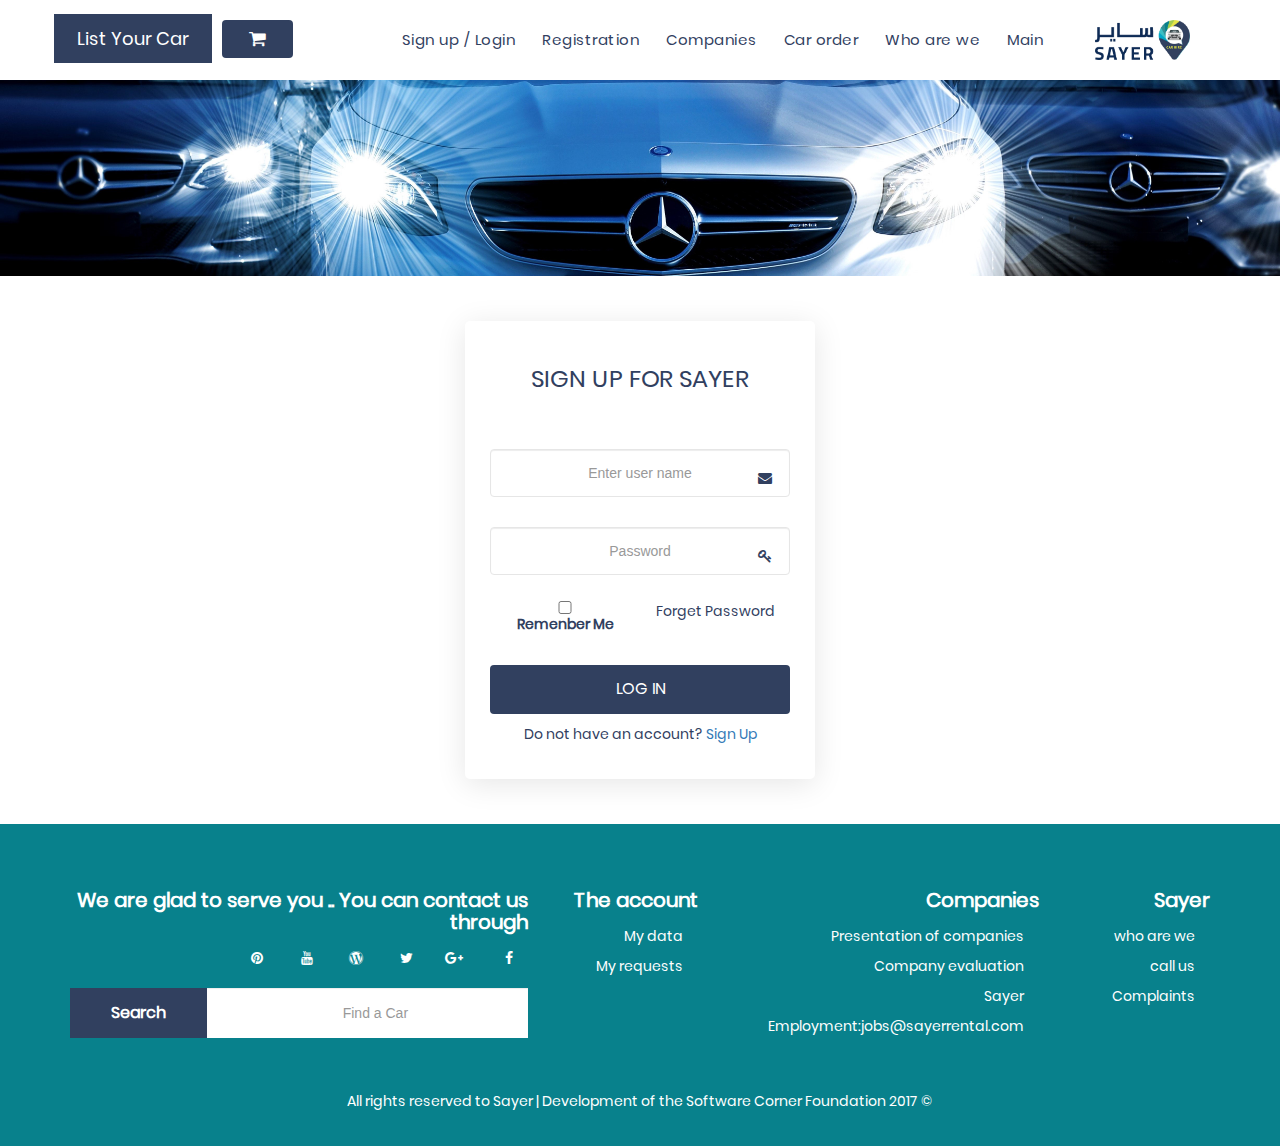
<file: sayer/login.html>
<!DOCTYPE html>
<html>
<head>
	<title>Car Rental</title>
	<meta charset="utf-8">
    <meta http-equiv="X-UA-Compatible" content="IE=edge">
	<meta name="viewport" content="width=device-width, initial-scale=1">
	<link rel="shortcut icon" type="image/icon" href="images/fav-icon.png">
	<link rel="stylesheet" type="text/css" href="css/bootstrap.rtl.min.css">
	<link rel="stylesheet" type="text/css" href="css/font-awesome.min.css">
	<link rel="stylesheet" type="text/css" href="css/font.css">
	<link rel="stylesheet" type="text/css" href="css/style.rtl.css?v=1.4">
</head>
<body>
	<div class="header">
		<div class="fluid-container">
			<div class="col-md-9"> 
			<nav class="navbar navbar-default"> 	
					<div class="navbar-header taxt-center"> 
						<button type="button" class="navbar-toggle collapsed" data-toggle="collapse" data-target="#bs-example-navbar-collapse-1" aria-expanded="false"> 
							<span class="sr-only">Toggle navigation</span> 
							<span class="icon-bar"></span> <span class="icon-bar"></span> 
							<span class="icon-bar"></span> 
						</button> 
						<a href=""><img src="images/CarRentalLogo.png" alt=""></a>
					</div> 		
					<div class="navbar-collapse active collapse" id="bs-example-navbar-collapse-1" aria-expanded="false" style="height: 1px;"> 
						<ul class="nav navbar-nav ritsec">
					        <li>
					        	<a href="#" class="">Main</a>
					        </li>
					        <li>
					        	<a href="#">Who are we</a>
					        </li>
					        <li>
					        	<a href="#">Car order</a>
					        </li>
					        <li>
					        	<a href="#">Companies</a>
					        </li>
					         <li>
					        	<a href="#">Registration</a>
					        </li>
					        <li>
					        	<a href="" >Sign up / Login</a>
					        </li> 
					        <!-- <li>
					        	<a href="#">Call us</a>
					        </li> --> 
					    </ul> 
					</div>
				</div>
				<div class="col-md-3">
					<ul class="header-btn">
						<li>
							<a href="#" class="btn btn-primary cart-btn"><i class="fa fa-shopping-cart" aria-hidden="true"></i></a>
						</li>
					    <li class="header-list-btn">
					       <a href="#" class="header-singin car-list">List Your Car</a>
					    </li>
					   </ul>
				</div><!-- /.navbar-collapse --> 
			</nav>
		</div>
		</div> 
	</div>	<div class="fluid-container">
    <div class="banner">
        <img src="images/banner1.jpg" class="img-responsive" alt="Responsive image">
      </div>
    </div>
       <div class="register">
       	<div class="vertical-space-40"></div>
	       	<div class="container">
		       		<div class="col-md-4">
		       		</div>
		       		<div class="col-md-4">
		       			<div class="register-box">
		       				<h3 CLASS="text-center">SIGN UP FOR SAYER</h3>
		       				<form method="post" action="" enctype="multipart/form-data" > 
		                         <div class="input-box">
		                                <div class="row">
		                                    <div class="col-md-12">
		                                    	<i class="fa fa-envelope icon"></i>
		                                       <input type="text" name="project_title" class="form-control" placeholder="Enter user name">
		                                    </div>
		                                </div>
		                            </div>
		                            <div class="input-box">
		                                <div class="row">
		                                    <div class="col-md-12">
		                                    	 <i class="fa fa-key icon"></i>
		                                        <input type="password" name="project_title" class="form-control" placeholder="Password">
		                                    </div>
		                                </div>
		                            </div>
		                         
		                            <div class="login text-center">
		                            	<div class="col-md-6"><p> Forget Password</p></div>
		                            	<div class="col-md-6 check-btn"><p><input type="checkbox" name="remember" id="remember-me" value="1"><strong>Remenber Me</strong></p>
		                            	</div>
		                            </div>
		                            <div class="input-box">
		                                <div class="row">
		                                    <div class="col-md-12">
		                                        <p class="login-button text-center"type="submit">LOG IN</p>
		                                    </div>
		                                </div>
		                                <div class="signup text-center">
		                            	<p>Do not have an account?<a href="#" > Sign Up</a></p>
		                            </div>
		                            </div>
		                            
		                       </form>
		       			</div>
		       		</div>
	         </div>
	     <div class="vertical-space-40"></div>
     </div>
	<div class="footer">
		<div class="container">
			<div class="vertical-space-50"></div>
			<div class="row">
				<div class="col-md-7">
					<div class="row">
						<div class="col-md-3">
							<h4>Sayer</h4>
							<ul class="list-unstyled">
								<li><a href="#">who are we</a></li>
								<li><a href="#">call us</a></li>
								<li><a href="#">Complaints</a></li>
							</ul>
						</div>
						<div class="col-md-6">
							<h4>Companies</h4>
							<ul class="list-unstyled">
								<li><a href="#">Presentation of companies</a></li>
								<li><a href="#">Company evaluation</a></li>
								<li><a href="#">Sayer Employment:jobs@sayerrental.com</a></li>
							</ul>
						</div>
						<div class="col-md-3">
							<h4>The account</h4>
							<ul class="list-unstyled">
								<li><a href="#">My data</a></li>
								<li><a href="#">My requests</a></li>
							</ul>
						</div>
					</div>
				</div>
				<div class="col-md-5">
					<h4>We are glad to serve you .. You can contact us through</h4>
					<ul class="list-unstyled social-medias" >
						<li class="facebook">
							<a href="#"><i class="fa fa-facebook-f text-center"></i></a>
						</li>
						<li class="google-plus">
							<a href="#"><i class="fa fa-google-plus text-center"></i></a>
						</li>
						<li class="twitter">
							<a href="#"><i class="fa fa-twitter text-center"></i></a>
						</li>
						<li class="wordpress">
							<a href="#"><i class="fa fa-wordpress text-center"></i></a>
						</li>
						<li class="youtube">
							<a href="#"><i class="fa fa-youtube text-center"></i></a>
						</li>
						<li class="pinterest">
							<a href="#"><i class="fa fa-pinterest text-center"></i></a>
						</li>
					</ul>
					<div class="input-group search-input">
				      <input type="text" class="form-control" placeholder="Find a Car" name="Find a Car">
				      <div class="input-group-btn">
				        <button class="btn btn-default" type="submit">Search</button>
				      </div>
				    </div>
				</div>
			</div>
			<div class="vertical-space-20"></div>
			<div class="copyright-Text">
				<p>© 2017 All rights reserved to Sayer | Development of <a href="#">the Software Corner Foundation</a></p>
			</div>
		</div>
	</div>
	<script src="js/jquery-3.3.1.min.js"></script>
	<script src="js/bootstrap.js"></script>
	<script src="js/jquery-ui.js"></script>
	<script src="js/owl.carousel.min.js"></script>
	<script src="js/daterangepicker.js"></script>
	<script src="js/home-script-ar.js"></script>
	<script type="https://cdnjs.cloudflare.com/ajax/libs/owl-carousel/1.3.3/owl.carousel.min.js"></script>
</body>
</html>
</file>
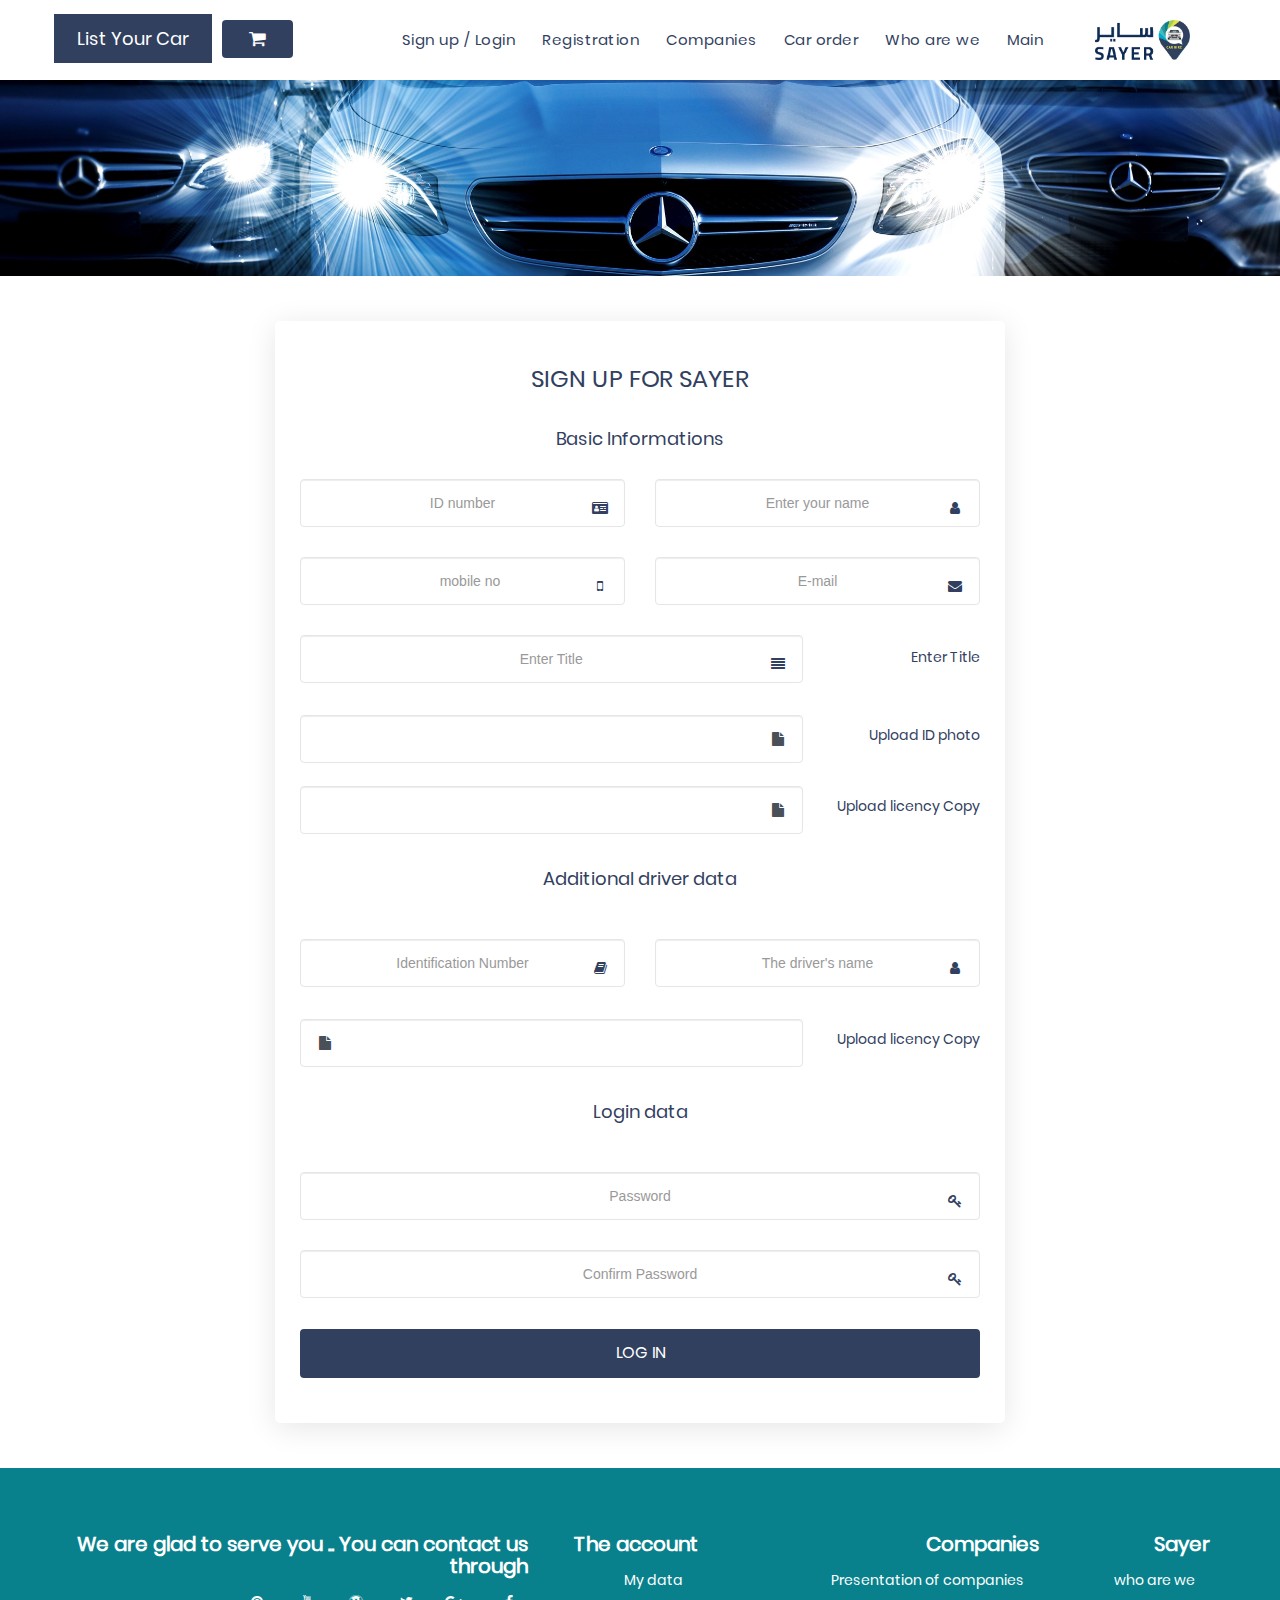
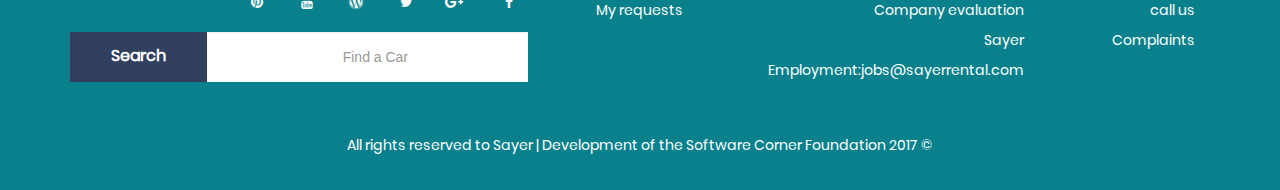
<file: sayer/register.html>
<!DOCTYPE html>
<html>
<head>
	<title>Car Rental</title>
	<meta charset="utf-8">
    <meta http-equiv="X-UA-Compatible" content="IE=edge">
	<meta name="viewport" content="width=device-width, initial-scale=1">
	<!-- <link rel="stylesheet" href="https://maxcdn.bootstrapcdn.com/bootstrap/4.0.0/css/bootstrap.min.css" integrity="sha384-Gn5384xqQ1aoWXA+058RXPxPg6fy4IWvTNh0E263XmFcJlSAwiGgFAW/dAiS6JXm" crossorigin="anonymous"> -->
	<link rel="shortcut icon" type="image/icon" href="images/fav-icon.png">
	<link rel="stylesheet" type="text/css" href="css/bootstrap.rtl.min.css">
	<link rel="stylesheet" type="text/css" href="css/font-awesome.min.css">
	<link rel="stylesheet" type="text/css" href="css/font.css">
	<link rel="stylesheet" type="text/css" href="css/style.rtl.css?v=1.4">
</head>
<body>
	<div class="header">
		<div class="fluid-container">
			<div class="col-md-9"> 
			<nav class="navbar navbar-default"> 	
					<div class="navbar-header taxt-center"> 
						<button type="button" class="navbar-toggle collapsed" data-toggle="collapse" data-target="#bs-example-navbar-collapse-1" aria-expanded="false"> 
							<span class="sr-only">Toggle navigation</span> 
							<span class="icon-bar"></span> <span class="icon-bar"></span> 
							<span class="icon-bar"></span> 
						</button> 
						<a href=""><img src="images/CarRentalLogo.png" alt=""></a>
					</div> 		
					<div class="navbar-collapse active collapse" id="bs-example-navbar-collapse-1" aria-expanded="false" style="height: 1px;"> 
						<ul class="nav navbar-nav ritsec">
					        <li>
					        	<a href="#" class="">Main</a>
					        </li>
					        <li>
					        	<a href="#">Who are we</a>
					        </li>
					        <li>
					        	<a href="#">Car order</a>
					        </li>
					        <li>
					        	<a href="#">Companies</a>
					        </li>
					         <li>
					        	<a href="#">Registration</a>
					        </li>
					        <li>
					        	<a href="" >Sign up / Login</a>
					        </li> 
					        <!-- <li>
					        	<a href="#">Call us</a>
					        </li> --> 
					    </ul> 
					</div>
				</div>
				<div class="col-md-3">
					<ul class="header-btn">
						<li>
							<a href="#" class="btn btn-primary cart-btn"><i class="fa fa-shopping-cart" aria-hidden="true"></i></a>
						</li>
					    <li class="header-list-btn">
					       <a href="list.html" class="header-singin car-list">List Your Car</a>
					    </li>
					   </ul>
				</div><!-- /.navbar-collapse --> 
			</nav>
		</div>
		</div>	
	<div class="fluid-container">
    <div class="banner">
        <img src="images/banner1.jpg" class="img-responsive" alt="Responsive image">
      </div>
    </div>
       <div class="register">
       	<div class="vertical-space-40"></div>
	       	<div class="container">
		       		<div class="col-md-2">
		       		</div>
		       		<div class="col-md-8">
		       			<div class="register-box">
		       				<h3 CLASS="text-center">SIGN UP FOR SAYER</h3>
		       				<h4 class="text-center">Basic Informations</h4>
		       				<form method="post" action="" enctype="multipart/form-data" > 
		                         <div class="input-box">
		                                <div class="row">
		                                    <div class="col-md-6">
		                                    	<i class="fa fa-user icon"></i>
		                                       <input type="text" name="project_title" class="form-control" placeholder="Enter your name">
		                                    </div>
		                                    <div class="col-md-6">
		                                    	<i class="fa fa-id-card icon"></i>
		                                       <input type="text" name="project_title" class="form-control" placeholder="ID number">
		                                    </div>
		                                </div>
		                            </div>
		                            <div class="input-box">
		                                <div class="row">
		                                    <div class="col-md-6">
		                                    	 <i class="fa fa-envelope icon"></i>
		                                        <input type="email" name="project_title" class="form-control" placeholder="E-mail">
		                                    </div>
                                             <div class="col-md-6">
		                                    	<i class="fa fa-mobile icon"></i>
		                                       <input type="number" name="project_title" class="form-control" placeholder="mobile no">
		                                    </div>
		                                </div>
		                            </div>	
		                            <div class="input-box">
		                                <div class="row">
		                                	<div class="col-md-3 upload-box">
		                                		<h5>Enter Title</h5>
		                                	</div>
		                                    <div class="col-md-9">
		                                    	 <i class="fa fa-align-justify icon"></i>
		                                        <input type="text" name="project_title" class="form-control" placeholder="Enter Title">
		                                    </div>
		                                </div>
		                            </div>	  
		                            <div class="input-box">
		                                <div class="row">
		                                	<div class="col-md-3 upload-box">
		                                		<h5>Upload ID photo</h5>
		                                	</div>
		                                    <div class="col-md-9">
		                                    	<lable></lable>
												 <i class="fa fa-file icon"></i>
												 <div class="custom-file">
													<input type="file" class="custom-file-input" id="customFile">
													<label class="custom-file-label form-control" for="customFile"> </label>
												  </div>
		                                    </div>
		                                </div>
		                            </div>
		                             <div class="input-box">
		                                <div class="row">
		                                	<div class="col-md-3 upload-box">
		                                		<h5>Upload licency Copy</h5>
		                                	</div>
		                                    <div class="col-md-9">
		                                    	<lable></lable>
		                                    	 <i class="fa fa-file icon"></i>
												 <div class="custom-file">
													<input type="file" class="custom-file-input" id="customFile1">
													<label class="custom-file-label form-control" for="customFile1"></label>
												  </div>
		                                    </div>
		                                </div>
		                            </div>    
		                            <div class="vertical-space-20"></div>
		                            <div class="register-heading">
		                            <h4 class="text-center">Additional driver data</h4>     
		                            </div> 
		                            <div class="vertical-space-10"></div>          
		                            <div class="input-box">
		                                <div class="row">
		                                    <div class="col-md-6">
		                                    	 <i class="fa fa-user icon"></i>
		                                        <input type="text" name="project_title" class="form-control" placeholder="The driver's name">
		                                    </div>
		                                     <div class="col-md-6">
		                                    	 <i class="fa fa-book icon"></i>
		                                        <input type="text" name="project_title" class="form-control" placeholder="Identification Number">
		                                    </div>
		                                </div>
		                            </div>
		                            <div class="input-box">
		                                <div class="row">
		                                	<div class="col-md-3 upload-box">
		                                		<h5>Upload licency Copy</h5>
		                                	</div>
		                                    <div class="col-md-9 left">
		                                    	<lable></lable>
		                                    	 <i class="fa fa-file icon"></i>
												 <div class="custom-file">
													<input type="file" class="custom-file-input" id="customFile4">
													<label class="custom-file-label form-control" for="customFile4"> </label>
												  </div>
		                                    </div>
		                                </div>
		                            </div>
		                            <div class="vertical-space-20"></div>
		                            <h4 class="text-center">Login data</h4>
		                            <div class="vertical-space-10"></div>
		                            <!-- <div class="input-box">
		                                <div class="row">
		                                    <div class="col-md-12">
		                                    	 <i class="fa fa-user icon"></i>
		                                        <input type="text" name="project_title" class="form-control" placeholder="User Name">
		                                    </div>
		                                </div>
		                            </div> -->
		                            <div class="input-box">
		                                <div class="row">
		                                    <div class="col-md-12">
		                                    	 <i class="fa fa-key icon"></i>
		                                        <input type="Password" name="project_title" class="form-control" placeholder="Password">
		                                    </div>
		                                </div>
		                            </div>
		                             <div class="input-box">
		                                <div class="row">
		                                    <div class="col-md-12">
		                                    	 <i class="fa fa-key icon"></i>
		                                        <input type="Password" name="project_title" class="form-control" placeholder="Confirm Password">
		                                    </div>
		                                </div>
		                            </div>
		                            <div class="input-box">
		                                <div class="row">
		                                    <div class="col-md-12">
		                                        <p class="login-button text-center"type="submit">LOG IN</p>
		                                    </div>
		                                </div>
		                            </div>
		                            </div>
		                       </form>
		       			</div>
		       		</div>
	         </div>
	     <div class="vertical-space-40"></div>
     </div>
	<div class="footer">
		<div class="container">
			<div class="vertical-space-50"></div>
			<div class="row">
				<div class="col-md-7">
					<div class="row">
						<div class="col-md-3">
							<h4>Sayer</h4>
							<ul class="list-unstyled">
								<li><a href="#">who are we</a></li>
								<li><a href="#">call us</a></li>
								<li><a href="#">Complaints</a></li>
							</ul>
						</div>
						<div class="col-md-6">
							<h4>Companies</h4>
							<ul class="list-unstyled">
								<li><a href="#">Presentation of companies</a></li>
								<li><a href="#">Company evaluation</a></li>
								<li><a href="#">Sayer Employment:jobs@sayerrental.com</a></li>
							</ul>
						</div>
						<div class="col-md-3">
							<h4>The account</h4>
							<ul class="list-unstyled">
								<li><a href="#">My data</a></li>
								<li><a href="#">My requests</a></li>
							</ul>
						</div>
					</div>
				</div>
				<div class="col-md-5">
					<h4>We are glad to serve you .. You can contact us through</h4>
					<ul class="list-unstyled social-medias" >
						<li class="facebook">
							<a href="#"><i class="fa fa-facebook-f text-center"></i></a>
						</li>
						<li class="google-plus">
							<a href="#"><i class="fa fa-google-plus text-center"></i></a>
						</li>
						<li class="twitter">
							<a href="#"><i class="fa fa-twitter text-center"></i></a>
						</li>
						<li class="wordpress">
							<a href="#"><i class="fa fa-wordpress text-center"></i></a>
						</li>
						<li class="youtube">
							<a href="#"><i class="fa fa-youtube text-center"></i></a>
						</li>
						<li class="pinterest">
							<a href="#"><i class="fa fa-pinterest text-center"></i></a>
						</li>
					</ul>
					<div class="input-group search-input">
				      <input type="text" class="form-control" placeholder="Find a Car" name="Find a Car">
				      <div class="input-group-btn">
				        <button class="btn btn-default" type="submit">Search</button>
				      </div>
				    </div>
				</div>
			</div>
			<div class="vertical-space-20"></div>
			<div class="copyright-Text">
				<p>© 2017 All rights reserved to Sayer | Development of <a href="#">the Software Corner Foundation</a></p>
			</div>
		</div>
	</div>

	<script src="js/jquery-3.3.1.min.js"></script>
	<script src="js/bootstrap.js"></script>
	<script src="js/jquery-ui.js"></script>
	<script src="js/owl.carousel.min.js"></script>
	<script src="js/daterangepicker.js"></script>
	<script src="js/home-script-ar.js"></script>
	<script type="https://cdnjs.cloudflare.com/ajax/libs/owl-carousel/1.3.3/owl.carousel.min.js"></script>
<script>
            $('input').on('change',function(){
                //get the file name
                var fileName = $(this).val();
                //replace the "Choose a file" label
                $(this).next('.custom-file-label').html(fileName);
            })
        </script>
</body>
</html>
</file>
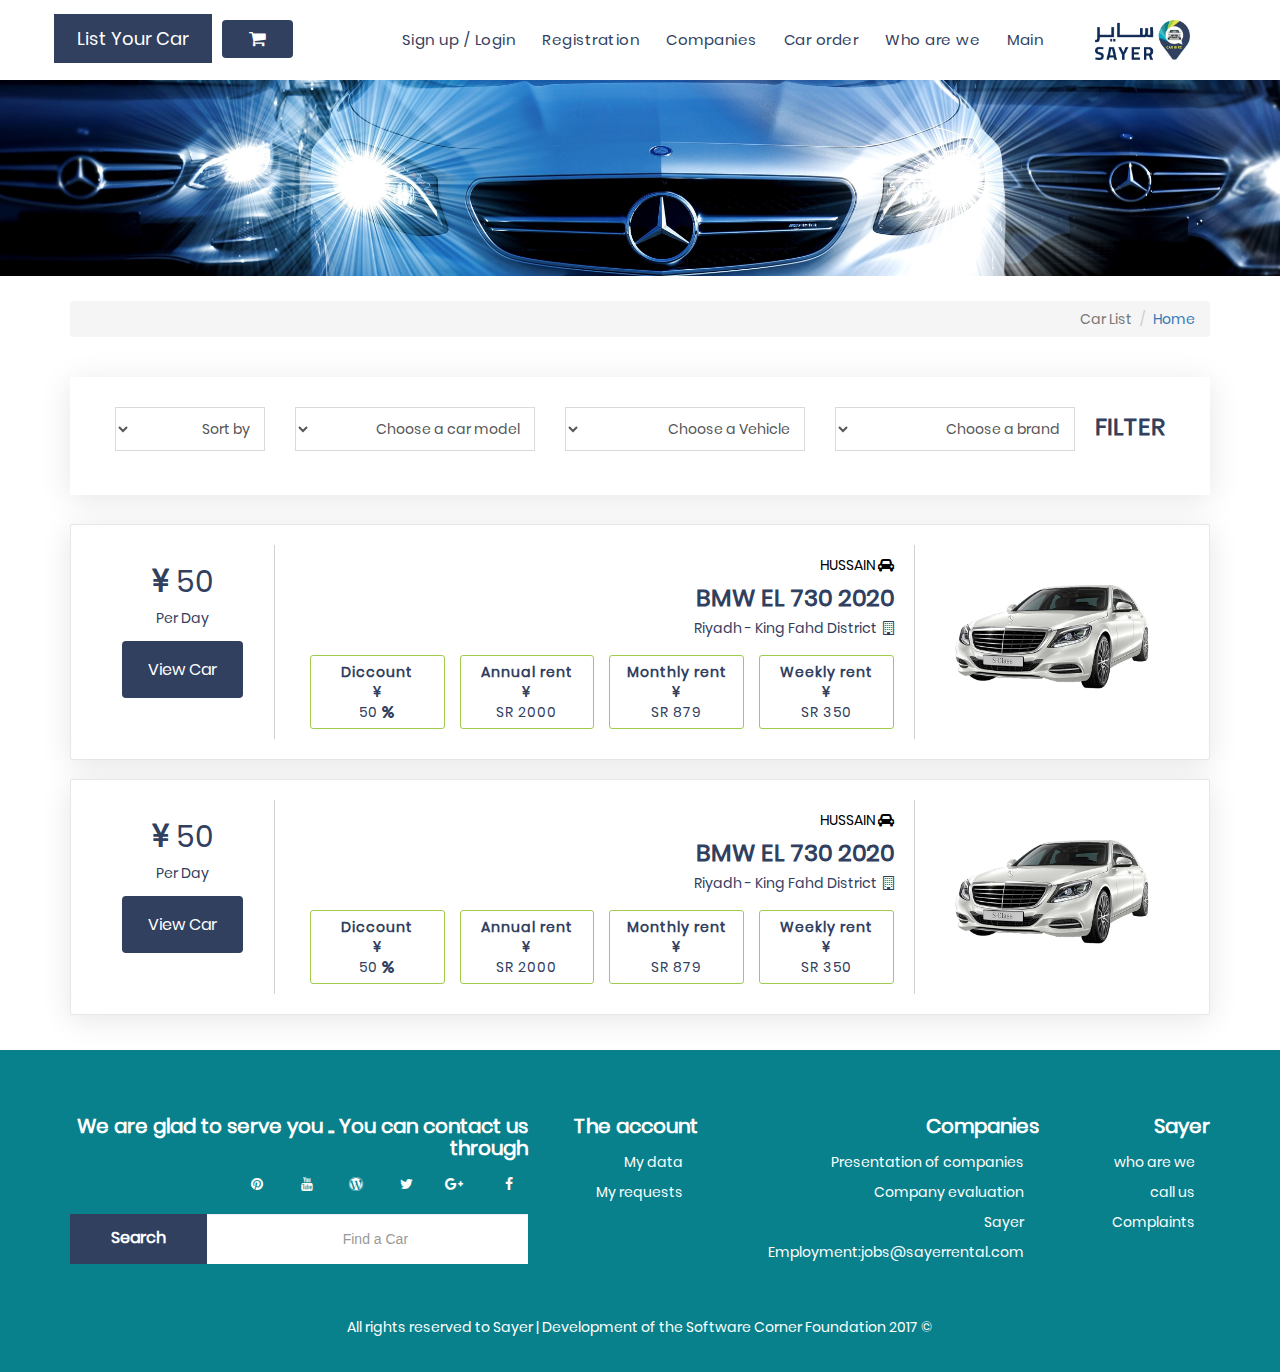
<file: sayer/searchcar.html>
<!DOCTYPE html>
<html>
<head>
	<title>Car Search -  Sayer</title>
	<meta charset="utf-8">
    <meta http-equiv="X-UA-Compatible" content="IE=edge">
	<meta name="viewport" content="width=device-width, initial-scale=1">
	<link rel="shortcut icon" type="image/icon" href="images/fav-icon.png">
	<link rel="stylesheet" type="text/css" href="css/bootstrap.rtl.min.css">
	<link rel="stylesheet" type="text/css" href="css/font-awesome.min.css">
	<link href="css/font.css"type="text/css" rel="stylesheet">
	<link rel="stylesheet" type="text/css" href="css/style.rtl.css?v=1.4">
	<link rel="stylesheet" type="text/css" href="css/custom.css">
</head>
<body>
	<div class="header">
		<div class="fluid-container">
			<div class="col-md-9"> 
			<nav class="navbar navbar-default"> 	
					<div class="navbar-header taxt-center"> 
						<button type="button" class="navbar-toggle collapsed" data-toggle="collapse" data-target="#bs-example-navbar-collapse-1" aria-expanded="false"> 
							<span class="sr-only">Toggle navigation</span> 
							<span class="icon-bar"></span> <span class="icon-bar"></span> 
							<span class="icon-bar"></span> 
						</button> 
						<a href=""><img src="images/CarRentalLogo.png" alt=""></a>
					</div> 		
					<div class="navbar-collapse active collapse" id="bs-example-navbar-collapse-1" aria-expanded="false" style="height: 1px;"> 
						<ul class="nav navbar-nav ritsec">
					        <li>
					        	<a href="#" class="">Main</a>
					        </li>
					        <li>
					        	<a href="#">Who are we</a>
					        </li>
					        <li>
					        	<a href="#">Car order</a>
					        </li>
					        <li>
					        	<a href="#">Companies</a>
					        </li>
					         <li>
					        	<a href="#">Registration</a>
					        </li>
					        <li>
					        	<a href="" >Sign up / Login</a>
					        </li> 
					        <!-- <li>
					        	<a href="#">Call us</a>
					        </li> --> 
					    </ul> 
					</div>
				</div>
				<div class="col-md-3">
					<ul class="header-btn">
						<li>
							<a href="#" class="btn btn-primary cart-btn"><i class="fa fa-shopping-cart" aria-hidden="true"></i></a>
						</li>
					    <li class="header-list-btn">
					       <a href="#" class="header-singin car-list">List Your Car</a>
					    </li>
					   </ul>
				</div><!-- /.navbar-collapse --> 
			</nav>
		</div>
		</div>

	<div class="fluid-container">
    <div class="banner">
        <img src="images/banner1.jpg" class="img-responsive" alt="Responsive image">
      </div>
    </div>
    <div class="vertical-space-20"></div>

    <div class="container">
	    <nav aria-label="breadcrumb">
		  <ol class="breadcrumb">
		    <li class="breadcrumb-item"><a href="#">Home</a></li>
		    <li class="breadcrumb-item active" aria-current="page">Car List</li>
		  </ol>
		</nav>
	</div>
  
	<div class="search-car">
			<div class="col-md-12">
		    <div class="container">
			<div class="vertical-space-10"></div>
			<div class="search-car-box">
				<div>	
					<div class="col-md-1">
						<h3>Filter</h3>
					</div>
					<div class="col-md-3">
						<!-- <h4>Car brand</h4> -->
						<select class="form-control input-box search-box">
				          	<option>Choose a brand</option>
				          	<option>2</option>
				          	<option>3</option>
				        </select>
				    </div>	
					<div class="col-md-3">
						 <!-- <h4>Vehicle Type</h4> -->
                         <select class="form-control input-box search-box">
				          	<option>Choose a Vehicle</option>
				          	<option>2</option>
				          	<option>3</option>
				        </select>
					</div>
					<div class="col-md-3">
						<!-- <h4>car model</h4> -->
						<select class="form-control input-box search-box">
				          	<option>Choose a car model</option>
				          	<option>2</option>
				          	<option>3</option>
				        </select>
					</div>
					<div class="col-md-2">
						<!-- <h4>short by</h4> -->
						<select class="form-control input-box search-box">
				          	<option>Sort by</option>
				          	<option>2</option>
				          	<option>3</option>
				        </select>
					</div>
				</div>
			</div>
		</div>
	</div>
	<div class="col-md-12">
		<div class="container">
			<div class="car-details">
			</div>
			 <div class="car-order">
                <div class="col-md-3 car-order-img">
                	<img src="images/product_img.jpg" class="full-width">
                </div>
				<div class="col-md-7 car-order-details">
					<p><i class="fa fa-car" aria-hidden="true"></i> HUSSAIN</p>
					<h3>BMW EL 730 2020</h3>
					<h5><i class="fa fa-building-o" aria-hidden="true"></i>  &nbsp;Riyadh - King Fahd District </h5>
			        <p class="car-rents">
				    <div class="col-md-3  text-center">
				    	<div class="price-box">
				    	  <strong>Weekly rent</strong><br><i class="fa fa-jpy"></i><br>350 SR
				    	</div>
				    </div>
			        <div class="col-md-3  text-center">
			        	<div class="price-box">
			        	  <strong>Monthly rent</strong><br><i class="fa fa-jpy"></i><br>879 SR
			            </div>
			        </div>
			         <div class="col-md-3  text-center">
			         	<div class="price-box">
			         	  <strong>Annual rent</strong><br><i class="fa fa-jpy"></i><br>2000 SR
			         	</div>
			         </div>
			         <div class="col-md-3 text-center">
						<div class="price-box">
						  <strong>Diccount</strong><br><i class="fa fa-jpy"></i><br><i class="fa fa-percent" aria-hidden="true"></i> 50 
					    </div>
					</div>
			       </p> 
				</div>
				<div class="col-md-2 car-order-detail text-center">				
					<h2 class="text-center">50 <i class="fa fa-jpy" aria-hidden="true"></i></h2>
					<p  class="text-center">Per Day </p>
					<p class="order-car">
                	<a href="" class="view-car ">View Car</a></p>
				</div>
			</div>
			<div class="car-order">
                <div class="col-md-3 car-order-img">
                	<img src="images/product_img.jpg" class="full-width">
                </div>
				<div class="col-md-7 car-order-details ">
					<p><i class="fa fa-car" aria-hidden="true"></i> HUSSAIN</p>
					<h3>BMW EL 730 2020</h3>
					<h5><i class="fa fa-building-o" aria-hidden="true"></i>  &nbsp;Riyadh - King Fahd District </h5>
					<div class="vertical-space-"></div>
			        <p class="car-rents">
				    <div class="col-md-3  text-center">
				    	<div class="price-box">
				    	  <strong>Weekly rent</strong><br><i class="fa fa-jpy"></i><br>350 SR
				    	</div>
				    </div>
			        <div class="col-md-3  text-center">
			        	<div class="price-box">
			        	  <strong>Monthly rent</strong><br><i class="fa fa-jpy"></i><br>879 SR
			            </div>
			        </div>
			         <div class="col-md-3  text-center">
			         	<div class="price-box">
			         	  <strong>Annual rent</strong><br><i class="fa fa-jpy"></i><br>2000 SR
			         	</div>
			         </div>
			         <div class="col-md-3 text-center">
						<div class="price-box">
						  <strong>Diccount</strong><br><i class="fa fa-jpy"></i><br><i class="fa fa-percent" aria-hidden="true"></i> 50 
					    </div>
					</div>
			       </p> 
				</div>
				<div class="col-md-2 car-order-detail text-center">				
					<h2 class="text-center">50 <i class="fa fa-jpy" aria-hidden="true"></i></h2>
					<p  class="text-center">Per Day </p>
					<p class="order-car">
                	<a href="" class="view-car">View Car</a></p>
				</div>
			</div>
		 </div>
		</div>
		<div class="vertical-space-30"></div>
	</div>
	<div class="footer">
		<div class="container">
			<div class="vertical-space-50"></div>
			<div class="row">
				<div class="col-md-7">
					<div class="row">
						<div class="col-md-3">
							<h4>Sayer</h4>
							<ul class="list-unstyled">
								<li><a href="#">who are we</a></li>
								<li><a href="#">call us</a></li>
								<li><a href="#">Complaints</a></li>
							</ul>
						</div>
						<div class="col-md-6">
							<h4>Companies</h4>
							<ul class="list-unstyled">
								<li><a href="#">Presentation of companies</a></li>
								<li><a href="#">Company evaluation</a></li>
								<li><a href="#">Sayer Employment:jobs@sayerrental.com</a></li>
							</ul>
						</div>
						<div class="col-md-3">
							<h4>The account</h4>
							<ul class="list-unstyled">
								<li><a href="#">My data</a></li>
								<li><a href="#">My requests</a></li>
							</ul>
						</div>
					</div>
				</div>
				<div class="col-md-5">
					<h4>We are glad to serve you .. You can contact us through</h4>
					<ul class="list-unstyled social-medias" >
						<li class="facebook">
							<a href="#"><i class="fa fa-facebook-f text-center"></i></a>
						</li>
						<li class="google-plus">
							<a href="#"><i class="fa fa-google-plus text-center"></i></a>
						</li>
						<li class="twitter">
							<a href="#"><i class="fa fa-twitter text-center"></i></a>
						</li>
						<li class="wordpress">
							<a href="#"><i class="fa fa-wordpress text-center"></i></a>
						</li>
						<li class="youtube">
							<a href="#"><i class="fa fa-youtube text-center"></i></a>
						</li>
						<li class="pinterest">
							<a href="#"><i class="fa fa-pinterest text-center"></i></a>
						</li>
					</ul>
					<div class="input-group search-input">
				      <input type="text" class="form-control" placeholder="Find a Car" name="Find a Car">
				      <div class="input-group-btn">
				        <button class="btn btn-default" type="submit">Search</button>
				      </div>
				    </div>
				</div>
			</div>
			<div class="vertical-space-20"></div>
			<div class="copyright-Text">
				<p>© 2017 All rights reserved to Sayer | Development of <a href="#">the Software Corner Foundation</a></p>
			</div>
		</div>
	</div>
	<script src="js/jquery-3.3.1.min.js"></script>
	<script src="js/bootstrap.js"></script>
	<script src="js/jquery-ui.js"></script>
	<script src="js/owl.carousel.min.js"></script>
	<script src="js/daterangepicker.js"></script>
	<script src="js/home-script-ar.js"></script>
	<script type="https://cdnjs.cloudflare.com/ajax/libs/owl-carousel/1.3.3/owl.carousel.min.js"></script>
</body>
</html>
</file>
<file: sayer/css/font.css>
/* devanagari */
@font-face {
  font-family: 'Poppins';
  font-style: normal;
  font-weight: 400;
  font-display: swap;
  src: local('Poppins Regular'), local('Poppins-Regular'), url(../css/pxiEyp8kv8JHgFVrJJbecmNE.woff2) format('woff2');
  unicode-range: U+0900-097F, U+1CD0-1CF6, U+1CF8-1CF9, U+200C-200D, U+20A8, U+20B9, U+25CC, U+A830-A839, U+A8E0-A8FB;
}
/* latin-ext */
@font-face {
  font-family: 'Poppins';
  font-style: normal;
  font-weight: 400;
  font-display: swap;
  src: local('Poppins Regular'), local('Poppins-Regular'), url(../css/pxiEyp8kv8JHgFVrJJnecmNE.woff2) format('woff2');
  unicode-range: U+0100-024F, U+0259, U+1E00-1EFF, U+2020, U+20A0-20AB, U+20AD-20CF, U+2113, U+2C60-2C7F, U+A720-A7FF;
}
/* latin */
@font-face {
  font-family: 'Poppins';
  font-style: normal;
  font-weight: 400;
  font-display: swap;
  src: local('Poppins Regular'), local('Poppins-Regular'), url(../css/pxiEyp8kv8JHgFVrJJfecg.woff2) format('woff2');
  unicode-range: U+0000-00FF, U+0131, U+0152-0153, U+02BB-02BC, U+02C6, U+02DA, U+02DC, U+2000-206F, U+2074, U+20AC, U+2122, U+2191, U+2193, U+2212, U+2215, U+FEFF, U+FFFD;
}
</file>
<file: sayer/css/style.rtl.css>
body {
	margin: 0;
	padding: 0;
	font-family: 'Poppins';
	font-size: 14px;
	color: #31405f;
}
::-webkit-scrollbar {
  width: 10px;
}

/* Track */
::-webkit-scrollbar-track {
  background: #f1f1f1; 
}
 
/* Handle */
::-webkit-scrollbar-thumb {
  background: #3333336b; 
}

/* Handle on hover */
::-webkit-scrollbar-thumb:hover {
  background: #555; 
}

.text-right {
 	text-align:left;
}
.text-left {
	text-align:right;
}
.full-width {
	width: 100%;
}
.df-color {
	color: #F84A79;
}
.pd-0 {
	padding: 0!important;
}
.pd-0-2 {
	padding: 0 2px;
}
.mr-0 {
	margin: 0;
}
p {
	font-size: 14px;
}
.br-2 {
	margin: 5px 0 10px;
	background-color: #CD9B33;
	height: 2px;
}
.float-right {
	float: right;
}
.float-left {
	float: left;
}
.font-bold {
	font-weight: bold;
}
.car-bottom{
	background-color: #ccc;
}
.vertical-space-5 {
	display: inline-block;
	width: 100%;
	height: 5px;
}
.vertical-space-10 {
	display: inline-block;
	width: 100%;
	height: 10px;
}
.vertical-space-15 {
	display: inline-block;
	width: 100%;
	height: 15px;
}
.vertical-space-20  {
	display: inline-block;
	width: 100%;
	height: 20px;
}
.vertical-space-30 {
	display: inline-block;
	width: 100%;
	height: 30px;
}
.vertical-space-40  {
	display: inline-block;
	width: 100%;
	height: 40px;
}
.vertical-space-50 {
	display: inline-block;
	width: 100%;
	height: 50px;
}
.vertical-space-60 {
	display: inline-block;
	width: 100%;
	height: 60px;
}
.vertical-space-70 {
	display: inline-block;
	width: 100%;
	height: 70px;
}
.vertical-space-80 {
	display: inline-block;
	width: 100%;
	height: 80px;
}
.vertical-space-90 {
	display: inline-block;
	width: 100%;
	height: 90px;
}
.vertical-space-120 {
	display: inline-block;
	width: 100%;
	height: 120px;
}
.flex {
    display: -webkit-flex;
    display: -moz-flex;
    display: -ms-flex;
    display: -o-flex;
    display: flex;
}
.header {
	width: 100%;
    background-color: #FFF;
    /*height: 80px;*/
    box-shadow: 0px 5px 30px rgb(0,0,0,0.5);
    z-index: 55555;
    position: relative;
    top: 0,
} 
.header .navbar-default {
	background-color: inherit;
	border: none;
	margin-bottom: 0px;
}
.header .navbar-default .navbar-header a img {
	float: right;
    height: 40px;
    margin: 20px 0;
    margin-right: 75px;
}
.header .navbar-default .navbar-header ul {
	float: right;
}
.cart-btn{
	padding: 7px 20px;
    top: 4px;
    left: 13px;
}
.header .navbar-default .navbar-header ul li {
	float: right;
	height: 80px;
	padding: 30px 8px;
}
.header .navbar-default .navbar-header ul li.active {
	border-bottom: 2px solid #fff;
}
.header .navbar-default .navbar-header ul li a {
	text-decoration: none;
}
.header .navbar-default .navbar-header ul li a i {
	font-size: 16px;
	margin-left: 5px;
}
.header .navbar-default .car-list {
	color: #31405f;
    font-size: 18px;
    padding: 12px 23px;
}
.header-btn{
	list-style-type: none;
	margin:0;
	padding: 0;
	float: right;
}
.header-btn li{
 	float : right;
 
}
a, button {
	transition: background-color 0.5s ease;
	border: unset!important
}

button:hover, .btn-primary:hover{
	background-color: #e4e348!important;
	color: #31405f!important;
}



.car-rents{
	top: 10px;
}
.cart-btn {
	color: #31405f;
    font-size: 18px;
    background-color: #31405f;
    padding: 6px 19px;
    color: #fff;
}
.car-model{
	background-color: #eaeaea;
	padding: 10px;
}
.header .navbar-default ul li  a:hover{
	color: #e4e348;
	background-color: #31405f;
}
.header .navbar-default .navbar-collapse ul li{
	height: 80px;
}
.services{
	width: 100%;
    float: left;
    background: #FFF;
    box-shadow: 0px 5px 30px rgba(0, 0, 0, 0.1);
    padding: 30px;
    /* margin-bottom: 21px; */
    margin-top: 35px;
}
.service-img{
	top: 6px;
}
.car-orders{
	width: 100%;
    float: left;
    background: #FFF;
    box-shadow: 0px 5px 30px rgba(0, 0, 0, 0.1);
    padding: 20px; 
    margin-top: 0px;
}

.car-order{
	width: 100%;
    float: left;
    background: #FFF;
    box-shadow: 0px 5px 30px rgba(0, 0, 0, 0.1);
    padding: 20px;
   
    margin-top: 35px;
}
.booking-details{
	width: 100%;
    float: left;
    background: #FFF;
    box-shadow: 0px 5px 30px rgba(0, 0, 0, 0.1);
    padding: 20px;
    /* margin-bottom: 21px; */
    margin-top: 7px;
    margin-bottom: 19px;
}
.custom-file-label {
	line-height: 0!important;
    position: absolute;
    top: 0;
	right: 0;
	font-family: "FontAwesome","poppins"!important;
    left: 0;
	z-index: 1;
}
.custom-file {
    position: relative;
    display: inline-block;
    width: 100%;
    height: calc(2.25rem + 2px);
    margin-bottom: 0;
}
.booking-details.overview{
	margin-top: 5px;
}
.search-img{
	width: 79%;
}
.header-list-btn {
	margin-top: 6px;
}
.footer .form-control {
	top: 5px;
}
.price-box{
    border: 1px solid;
    color: #31405f;
    border-color: #a1cb4f;
    /* background-color: #31405f; */
    border-radius: 3px;
    margin-top: 8px;
    letter-spacing: 1px;
    padding: 6px 8px;
}
.sticky {
  position: fixed;
  top: 0;
  width: 100%;
  margin-right: -137px;
}

.sticky + .content {
  padding-top: 102px;
}

.car-order-img{
	/*border-left: 1px solid #d0d0d0;*/
    height: 183px;
}
.cart-btn{
	margin-left: 10px;
    padding: 6px 27px;
    color: white;
    top: 5px;
}
.view-car{
	background-color: #31405f;
    color: #fff;
    text-decoration: none;
    padding: 17px 26px;
    font-size: 16px;
    border-radius: 4px;
}

.view-car:hover {
	color: #31405f!important
}

.show-detail {
	font-size: 14px;
    text-align: center;
}

.view-car:hover{
	color: #fff;
	background-color: #e4e348;
	text-decoration: none;
}
.header-singin:hover{
	color: #31405f!important;
	background-color: #e4e348;
	text-decoration: none;

}


.register-box h3{
	margin-bottom: 37px;
}
.icon {
    /* background: dodgerblue; */
    /* color: white; */
    min-width: 50px;
    top: 39px;
    position: relative;
    text-align: center;
}
.form-control{
	    display: block;
    width: 100%;
    height: 34px;
    padding: 23px 46px;
    font-size: 14px;
    line-height: 1.42857143;
    color: #555;
    background-image: none;
    border: 1px solid #e6e6e6;
    border-radius: 4px;
    -webkit-box-shadow: inset 0 1px 1px rgba(0,0,0,.075);
    box-shadow: inset 0 1px 1px rgba(0,0,0,.075);
    -webkit-transition: border-color ease-in-out .15s,-webkit-box-shadow ease-in-out .15s;
    -o-transition: border-color ease-in-out .15s,box-shadow ease-in-out .15s;
    transition: border-color ease-in-out .15s,box-shadow ease-in-out .15s;
}
.login-button{
	background-color:#31405f;
    color: #fff;
    color: white;
    text-decoration: none;
    padding: 13px 36px;
    font-size: 16px;
    border-radius: 4px;
	margin-top:21px;
	transition: .5s ease;
}

input {
	margin-top: 0!important;
}

.login-button:hover{
	color: #31405f;
	background-color: #e4e348;
	text-decoration: none;
}
::-webkit-input-placeholder {
	text-align: center;
 }
 
 :-moz-placeholder { /* Firefox 18- */
	text-align: center;  
 }
 
 ::-moz-placeholder {  /* Firefox 19+ */
	text-align: center;  
 }
 
 :-ms-input-placeholder {  
	text-align: center; 
 }

.car-order p{
	color: #31405f;
}
.image-content h6{
	color: #5191FA;
}
.car-order-detail{
	font-size: 10px;
}
.car-order-details p{
  color:#e4e348;
}
.car-book-details{
    height: 683px;
    border: 1px solid #D7DCE3;
    border-top: 45px solid #31405f;
    border-radius: 0 0 4px 4px;
    background: #FFF;
}
.company{
	width: 100%;
    /*padding: 15px 20px;*/
    padding: 14px 0px;
    border-bottom: 1px solid #D7DCE3;
}
.car-type{
	border-right: 1px solid #ccc;
    padding: 10px;
    height: 98px;
}
.car-type1{
    padding: 10px;
}
.image-details h6{
	color: #5191FA;
}
.company h6{
	color: #5191FA;
}
.book-car{
	width: 78%;
	border: 1px solid #ccc;
	margin-top: 10px;
}
.login {
	margin-top: 26px;

}
.image-details{
	border: 1px solid #ccc;
	height: 100px;
}
.register{
    /*background-image: url(../images/login.jpg);*/
     background-repeat: no-repeat;
    background-size:  1371px 803px;
   /*-webkit-filter: blur(1px);*/

}
.register-box{
	box-shadow: 0px 5px 30px rgba(0, 0, 0, 0.1);
	padding: 25px;
	border-radius: 5px;
	/*background-image: linear-gradient(-225deg, #2CD8D5 0%, #C5C1FF 56%, #FFBAC3 100%);*/
}
/* .register-box{
	margin-top: 
} */
.custom-file-label {
	display: inline-block;
    font: normal normal normal 14px/1 FontAwesome;
    font-size: inherit;
    text-rendering: auto;
    -webkit-font-smoothing: antialiased;
}
.custom-file-label::after {
	position: absolute;
    top: 0;
    right: 0;
    bottom: 0;
    z-index: 3;
    display: block;
    height: calc(calc(2.25rem + 2px) - 1px * 2);
	padding: 1.3rem 1.75rem;
    line-height: 1.5;
    color: #495057;
    content: "\f15b"!important;
    background: none!important;
	border: none;
	border-radius: 0 .25rem .25rem 0;
}
.custom-file-input {
    position: relative;
    z-index: 2;
    width: 100%;
    height: calc(3.25rem + 2px);
    margin: 0;
    opacity: 0;
}
.car-view{
 background-color: #ccc;
}
 .order-car{
	margin-top: 31px;
}
.book-box{
	background-color: #fff;
    padding: 8px 38px 9px 31px;
    margin-top: 12px;
    border: 2px solid #eee;
    border-radius: 5px;
}
.book-box p{
	font-size: 16px;
	text-align: center;
}
.register h4{
    color: #31405f;
}
.input-box{
	margin-bottom: 10px;
}
 .order-car:hover{
	text-decoration: none;
}
.car-order .car-order-details .car-media{
	width: 30px;
}
.car-order .car-book-details .car-media{
	width: 30px;
}
.car-order-details i{

}
.car-details{
    width: 100%;
    float: left;
    background: #cecece;
}
.header .navbar-default .navbar-collapse ul li a {
	padding: 30px 12px;
	color: #31405f;
	text-decoration: none;
	/*font-weight: bold;*/
	font-size: 15px;
	padding-left: 15px;
	letter-spacing: 0.5px;

}
.header .navbar-default .navbar-collapse ul li a:hover{
	 color: #e4e348;
	background-color: #31405f;
}
.header .navbar-default .navbar-collapse ul li p .btn-sign{
	background: #e4e348;
    border-radius: 3px;
    padding: 10px 25px;
    color: #fff;
    font-size: 16px;
    font-weight: 450;
    text-decoration: none;
    display: inline-block;
    margin-top: 20px;
}
.header-singin{
	color: #fff;
	background-color: #31405f;
    font-size: 18px;
    padding: 12px 23px;

}

.header .navbar-default .navbar-collapse ul li a span {
	margin-left: 5px;
	font-weight: bold;

}
.login-btn{
	background: #FA5636;
    border-radius: 3px;
    top: -32px;
    padding: 10px 26px;
    color: #fff;
    font-size: 14px;
    font-weight: 450;
    text-decoration: none;
}
.header .navbar-default .navbar-collapse ul li a span i {
	font-weight: bold;
	margin-right: 5px;
}
.header-btn{
	   padding: 20px 12px;
}

.left .custom-file-label::after  {
	left: 0;
	right: unset!important;
}
.custom-file-label {
    display: inline-block;
    font: normal normal normal 14px/1 FontAwesome;
    font-size: inherit;
    text-rendering: auto;
    -webkit-font-smoothing: antialiased;
}

/* .header .navbar-default .navbar-collapse ul { */
	/* float: left; */
	
/* } */
.header .navbar-default .navbar-collapse ul li:hover,.header .navbar-default .navbar-collapse ul .dropdown.open:hover,.header .navbar-default .navbar-collapse ul .dropdown.open a:focus {
	background-color: inherit;
	color: #31405f;	
}
.header .navbar-default .navbar-collapse ul li ul li{
	height: auto;
}
.header .navbar-default .navbar-collapse ul li ul li a {
	padding: 13px 20px;
	color: #000;
	text-decoration: none;
}
.header .navbar-default .navbar-collapse ul li ul li a:hover {
	color: #81275a;
	background-color: #e5e5e5;
}
.header .navbar-default .navbar-collapse ul li ul li a.active {
	background-color: #1bb6cb;
	color: #31405f;
}

.header .navbar-default .navbar-collapse ul li .dropdown-menu{
	padding: 0;
	text-align: right;
}
.banner {
	width: 100%;
	float: left;
	position: relative;
}
.banner .owl-carousel .owl-nav {
	width: 100%;
    float: left;
    position: absolute;
    top: calc(50% - 20px);
    margin: 0px;
}
.cart{
	padding: 24px 28px;
}
.banner .owl-carousel img {
	position: relative;
}
.banner .owl-carousel .owl-nav button.owl-next {
	width: 30px;
    height: 40px;
    background: transparent;
    border: 3px solid #fff;
    color: #fff;
    float: left;
    margin-left: 40px;
    border-radius: 8px;
}
.file-control{
	padding-bottom: 36px;
}
.banner .owl-carousel .owl-nav button.owl-prev {
	width: 30px;
    height: 40px;
    background: transparent;
    border: 3px solid #fff;
    color: #fff;
    float: right;
    margin-right: 40px;
    border-radius: 8px;
}
.banner .owl-carousel .owl-dots {
	display: none;
}
.banner-detail {
    width: 100%;
    height: 100%;
    position: absolute;
    left: 0;
    top: 0;
    background: #0006;
    z-index: 1;
}
.upload-box h5{
   margin-top: 35px;
} 
.banner-detail-box {
	position: absolute;
	top: 0px;
	text-align: center;
	width: 80%;
	margin: 0 10%;
	background-color: transparent;
	z-index: 555
}
.banner h3 {
	font-size: 30px;
    font-weight: bold;
    color: #fff;
    text-transform: uppercase;
    letter-spacing: 5px;
    margin-top: 100px;

}
.banner h1 {
	font-size: 60px;
	color: #fff;
	font-weight: bold;
	letter-spacing: 5px
}
.banner .search-box {
	width: 100%;
    background: #fff;
    padding: 7px 5px;
    float: left;
    box-shadow: 1px 0px 34px 1px rgba(0, 0, 0, 0.13), 0px 15px 34px 1px rgba(0, 0, 0, 0.1);
}

.row-feat {
    padding-top: 18px;
}
.feature-top-ver{
	margin-top:7px;
}

.feature-location h3 {
	font-weight: bold;
    color: #31405f;
    text-transform: uppercase;
    font-weight: bold;
	margin: 0px;

    margin-bottom: 10px;
}
.fea-icon, .feature-box p {
	text-align: center;
}

.fea-icon span{
    border-radius: 50% 50% 50% 0;
    border: 4px solid #31405f;
    width: 130px;
    height: 130px;
    transform: rotate(-45deg);
    background: #fcfcfc;
    display: block;
    margin: auto;
}

.fea-icon img{
	width: 100px;
    left: 0;
    margin: auto;
    position: absolute;
    left: 9%;
    transform: rotate(45deg);
    top: 12px;
}

.fea-icon span:after {
	position: absolute;
	content: '';
	width: 10px;
	height: 10px;
	border-radius: 50%;
	top: 50%;
	left: 50%;
	margin-left: -5px;
	margin-top: -5px;
}

.feature-box p {
    font-size: 16px;
    font-weight: 800;
    margin-bottom: 0;
	padding: 54px 0px 37px;
}


.banner .search-box h4 {
	font-size: 20px;
	font-weight: bold;
	margin: 0px;
	margin-bottom: 20px
}
.banner .search-box .search-input-box {
	width: 18%;
	float: right;
	padding: 0 5px;
}
.banner .search-box .search-btn-box {
	width: 10%;
	float: right;
	padding: 0 5px;
}

.car-order-details .col-md-3 {
	padding-right: 0!important;
}
.banner .search-box .search-input {
	width: 100%;
    height: 44px;
    border: 1px solid #dadada;
    box-shadow: 0px 0px 0px;
    padding: 10px;
    margin-bottom: 14px;
    border-radius: 0px;
}
.banner .search-box .search-btn:hover {
	background: #e4e348; 
	color: #31405f!important;
}

.banner .search-box .search-btn {
	width: 100%;
    height: 44px;
    background: #31405f;
    border: 0px;
    box-shadow: 0px 0px 0px;
    padding: 12px 0px;
    font-weight: bold;
    color: #fff;
    border-radius: 4px;
    margin-top: 34px;
}
.find-car {
	width: 100%;
	float: left;
}
.find-car h3 {
	font-weight: bold;
	color: #31405f;
	text-transform: uppercase;
	font-weight: bold;
	margin: 0px;
	margin-bottom: 10px
}
.find-car .find-car-box {
	width: 100%;
	float: left;
	background: #FFF;
	box-shadow: 0px 5px 30px rgba(0, 0, 0, 0.1);
	padding: 30px;
	margin-bottom: 70px;
}
.find-car .find-car-box input {
	width: 100%;
	height: 50px;
	background-color: #eaeaea;
	box-shadow: 0px 0px 0px;
	padding: 10px 20px;
	border: 0px;
	border-radius: 4px;
}
.find-car .find-car-box a {
	width: 100%;
    height: 50px;
    border: 0px;
    border-radius: 4px;
    background: #31405f;
    padding: 14px 0;
    font-size: 16px;
    color: #FFF;
    font-weight: bold;
}
.find-car .find-car-box a:hover {
background:#e4e348;
}
.search-car {
	width: 100%;
	float: left;
}
.search-car h3 {
	font-weight: bold;
	color: #31405f;
	text-transform: uppercase;
	font-weight: bold;
	margin: 0px;
	margin-bottom: 10px
}
.search-car .search-car-box {
	width: 100%;
	float: left;
	background: #FFF;
	box-shadow: 0px 5px 30px rgba(0, 0, 0, 0.1);
	padding: 30px;
	margin-bottom: 10px;
}
.car-order{margin-top: 19px;}
.book-car{ width: 100%; border: none; }
.car-order-details{
    padding: 10px 20px;
    border: none;
    border-left: 1px solid #d0d0d0;
    border-right: 1px solid #d0d0d0;
	}
	.car-order-details2{
	 box-shadow: 0 2px 6px 0 rgba(0,0,0,.16); 
     background-color: #fff; 
     margin-top: 13px;
     float: left; 
     width: 100%; 
     padding: 10px 20px;
     margin-bottom: 39px; 
     border: none;;
	}
.price_details{   
	list-style: none;
    margin: 0;
    padding: 0;
    margin-top: 20px;
    width: 100%;
    float: left;
    margin-bottom: 21px;
}
.price_details li { float: right; }
.price_details li a{
    padding: 10px;
    border: 1px solid #e4e349;
    color: #31405f;
    margin-left: 10px;
    text-decoration: none;
    border-radius: 4px;
}
.price_details li {
    margin-bottom: 31px;
    margin-left: 11px;;
}
.price_details li a.active{
  background: #31405f;
  color: #FFF;
  border: 1px solid #31405f;
}
.book-now{ 
	padding:10px 40px; background: #e4e348; border-color: #e4e348; font-size: 18px margin-top:10px; 
	 }
.car-order-details label{ font-size: 12px;  }
.car-order-details p{ color: #000; }
.search-car .search-car-box .search-box {
	width: 100%;
    height: 44px;   
    border: 1px solid #dadada;
    box-shadow: 0px 0px 0px;
    padding: 10px;
    margin-bottom: 14px;
    border-radius: 0px;
}
.car-type-details p { font-size: 16px; color : #37b8be; }
.car-order-details h3{ 
	font-weight: bold; color : #31405f;  margin-bottom: 10px 
}
.detail-box h5{
	margin-bottom: 24px;
}
.car-type-details{
 margin-bottom: 10px;
 font-weight: normal; 
  margin-top: 10px;
}
.search-car .search-car-box a {
	width: 100%;
    height: 50px;
    border: 0px;
    border-radius: 4px;
    background: #e4e348;
    padding: 14px 0;
    font-size: 16px;
    color: #FFF;
    font-weight: bold;
}
.overview{
	box-shadow: 0 2px 6px 0 rgba(0,0,0,.16);
	background-color: #fff;
	float: left;
	width: 100%;
	padding:10px 20px;
	}
.search-by-region {
    width: 100%;
    float: left;
    top: 50px;
    margin-top: -39px;

}
.similar-section{
	margin-top: 10px;
	margin-bottom: 30px;
}

.similar-section .product-btn a{
	background-color: #31405f;
    color: #fff;
    text-decoration: none;
    padding: 6px 16px;
    font-size: 18px;
    border-radius: 5px;
    padding: 10px 20px 
}
.similar-section .product-btn a:hover{
	background-color: #e4e348;
   
}
#similar .item{
	border:1px solid #e8e2e2;
	box-shadow: 0 2px 6px 0 rgba(0,0,0,.16);
	background-color: #fff;
	padding:10px;
}
.search-by-region h3, .special-offers h3 {
	font-weight: bold;
	color: #31405f;
	text-transform: uppercase;
	font-weight: bold;
	margin: 0px;
	margin-bottom: 10px
}
.search-by-region h6, .special-offers h6 {
	font-size: 14px;
	font-weight: bold;
	color: #31405f;
	margin: 0px;
	margin-bottom: 20px;
}
.search-by-region .search-by-region-box {
	width: 100%;
	float: left;
	background: #FFF;
	box-shadow: 0px 5px 30px rgba(0, 0, 0, 0.1);
	padding: 30px;
}
.search-by-region .search-by-region-box .input-box {
	width: 100%;
	height: 50px;
	background-color: #eaeaea;
	box-shadow: 0px 0px 0px;
	padding: 10px 20px;
	border: 0px;
}
.search-by-region .product-box {
	width: 100%;
	padding: 15px;
	background-color: #FFF;
    box-shadow: 0 .5rem 1rem rgba(0,0,0,.15)!important;
	margin-bottom: 20px;
	border-radius: 5px;
	float: left;
}
.search-by-region .product-box:hover{
	box-shadow: 0 1rem 3rem rgba(0,0,0,.175)!important;
}

.img-box img{
	transition: .5s ease;
}

.product-box:hover .img-box img{
	transform: scale(1.08);
}
.work-img{
	width:60%;

}
.how-work .work-img{
	opacity: 0.8;

}
.car-icon{
	size: 30px;
}
.work-text{
   bottom: 254px;
   color: #fff;
}
.number{
	    border-radius: 50%;
    width: 64;
    height: 64;
    padding: 5px;
    border: 1px solid #5191fa;
    color: #fff;
    text-align: center;
}
.work-text h1{
	font-size: 64px;
	/*border-radius: 50%;
	border:2px solid gray;*/
	/*width:64px;
	padding: 5px;
	height: 64px;*/

}

.product-btn a{
	background-color: #31405f;
    color: #fff;
    text-decoration: none;
    padding: 6px 16px;
    font-size: 16px;
    border-radius: 5px;

}
.product-btn :hover{
	color:#fff;
	background-color: #e4e348;
}
.search-by-region .product-box .img-box {
	width: 100%;
    float: left;
    padding: 10px 0px;
    position: relative;
    text-align: center;
    border-bottom: 1px solid black;
}
.search-by-region .product-box .img-box img {
	height: auto;
    width: auto;
    max-width: 100%;
    max-height: 160px;
    margin: auto;
}
.search-by-region .product-box .img-box span {
	position: absolute;
    top: 5px;
    right: -15px;
    background: #31405f;
    color: #FFF;
    padding: 5px 10px;
    font-weight: bold;
}
.search-by-region .product-box .detail-box {
	width: 100%;
    height: 100px;
    float: left;
}
.search-by-region .product-box .detail-box h4 {
	font-size: 16px;
    text-align: center;
    font-weight: bold; 
    margin-bottom: 2px;
}
.search-by-region .product-box .detail-box h5 {
	font-size: 14px;
	text-align: center;
	margin-bottom: 5px
}
.search-by-region .show-more-box {
	width: 100%;
	text-align: center;
}
.search-by-region .show-more-box a, .special-offers .show-more-box a {
	font-weight: bold;
	font-size: 16px;
	text-decoration: none;
}
.car-category {
    width: 100%;
    float: left;
    top: 50px;
    margin-top: 50px;

}
.car-category h3, .special-offers h3 {
	font-weight: bold;
	color: #31405f;
	text-transform: uppercase;
	font-weight: bold;
	margin: 0px;
	margin-bottom: 10px
}
.car-category h6, .special-offers h6 {
	font-size: 14px;
	font-weight: bold;
	color: #31405f;
	margin: 0px;
	margin-bottom: 20px;
}
.car-category .car-category-box {
	width: 100%;
	float: left;
	background: #FFF;
	box-shadow: 0px 5px 30px rgba(0, 0, 0, 0.1);
	padding: 30px;
}
.car-category .car-category-box .input-box {
	width: 100%;
	height: 50px;
	background-color: #eaeaea;
	box-shadow: 0px 0px 0px;
	padding: 10px 20px;
	border: 0px;
}
.car-category .product-box {
	width: 100%;
	padding: 15px;
	background-color: #FFF;
	box-shadow: 0 .5rem 1rem rgba(0,0,0,.15)!important;
	margin-bottom: 20px;
	border-radius: 5px;
	float: left;
	transition: box-shadow .5s ease;
}

.car-category .product-box:hover{
	box-shadow: 0 1rem 3rem rgba(0,0,0,.175)!important;
}

.car-category .product-box .img-box {
	width: 100%;
    float: left;
    padding: 4px 0px;
    position: relative;
    text-align: center;
    
}
.active{
	/* background-color: ; */
}
.car-category .product-box .img-box img {
	height: auto;
    width: auto;
    max-width: 100%;
    max-height: 160px;
	margin: auto;
	transition: .5s ease ;
}
.car-category .product-box .img-box span {
	position: absolute;
    top: 5px;
    right: -15px;
    background: #31405f;
    color: #FFF;
    padding: 5px 10px;
    font-weight: bold;
}
.car-category .product-box .detail-box {
	width: 100%;
    height: 14px;
    float: left;
}
.active {
  
}
.car-category .product-box .detail-box h4 {
	    font-size: 18px;
    text-align: center;
    /* font-weight: bold; */
    margin-bottom: 5px;
}

.car-category .show-more-box {
	width: 100%;
	text-align: center;
}
.car-category .show-more-box a, .special-offers .show-more-box a {
	font-weight: bold;
	font-size: 16px;
	text-decoration: none;
}
.car-rental-video {
	width: 100%;
    float: left;
    background: #f7f7f7;
    border-top-left-radius: 120px;
    border-bottom-right-radius: 120px;
}
.car-rental-video .video-box {
	width: 70%;
	margin: 0 auto;
}
.car-rental-video .video-box .owl-nav {
	position: absolute;
    width: 100%;
    top: calc(50% - 30px);
}
.car-rental-video .video-box .owl-theme .owl-nav button.owl-next {
	width: 30px;
    height: 40px;
    background: #e4e348;
    float: left;
    margin-left: 40px;
    border-radius: 3px;
}
.car-rental-video .video-box .owl-theme .owl-nav button.owl-prev {
	width: 30px;
    height: 40px;
    background: #e4e348;
    float: right;
    margin-right: 40px;
    border-radius: 3px;
}
.car-rental-video .video-box .owl-dots {
	display: none;
}
.special-offers {
	width: 100%;
	float: left;
}
.special-offers .special-offers-box .detail-box{
	padding:20px;
	top: 10px;
}
.special-offers .special-offers-box {
	width: 100%;
    height: auto;
    float: left;
    padding: 20px;
    background-color: #FFF;
    margin-bottom: 40px;
    box-shadow: 1px 0px 34px 1px rgba(0, 0, 0, 0.13), 0px 15px 34px 1px rgba(0, 0, 0, 0.13);
    border-radius: 5px;	
}
.special-offers .special-offers-box .img-box {
	width: 100%;
    float: left;
    padding: 10px 0px;
    position: relative;
    text-align: center;
   
}
.special-offers .special-offers-box .img-box img {
	height: auto;
    width: auto;
    max-width: 100%;
    max-height: 300px;
    margin: auto;
}
.special-offers .special-offers-box .img-box h6 {
	position: absolute;
    top: 5px;
    right: -15px;
    background: #31405f;
    color: #FFF;
    padding: 10px 20px;
    font-weight: bold;
    margin: 0px;
}
.special-offers .special-offers-box .img-box h6 del {
    color: #FFF;
}
.footer {
	width: 100%;
	float: left;
	background-color: #08818c;
	color: #FFF;
}
.footer h4 {
	font-weight: bold;
	font-size: 20px;
}
.footer ul {
	padding-right: 15px;
}
.footer ul li a {
	color: #FFF;
	text-decoration: none;
	line-height: 30px
}
.footer .social-medias li {
	float: right;
	width: 40px;
	height: 40px;
	margin-left: 10px;
}
.footer .social-medias li a{
	float: right;
	width: 40px;
	height: 40px;
	margin-left: 10px;
}
.footer .copyright-Text {
	width: 100%;
	padding: 15px 0;
	text-align: center;
	font-size: 16px;
	margin-bottom: 10px
}
.footer .copyright-Text p a{
	color: #FFF;
}
.footer .search-input {
	width: 100%;
	float: right;
}
.footer .search-input input {
	width: 100%;
	border: 0px;
	border-radius: 0px;
	height: 50px;
	border: 0px;
	padding-right: 30px
}
.footer .search-input .input-group-btn {
	width: 30%;
    border: 0px;
    border-radius: 0px;
    height: 50px;
    border: 0px;
}
.footer .search-input .input-group-btn button {
	height: 50px;
    border: 0px;
    border-radius: 0px;
    width: 100%;
	background: #31405f;
    font-size: 16px;
    font-weight: bold;
	margin: 5px 0px;
	color:#fff
}
.footer .search-input .input-group-btn button:hover{
	    background: #e4e348;
}
.wrapper {
	max-width: 18rem;
	padding: 0 0.5rem;
	margin-left: auto;
	margin-right: auto;
	padding-top: 4rem;
}
label {
	/*font-size: 0.75rem;
	font-weight: 400;
	display: block;
	margin-bottom: 0.5rem;
	color: #B0BEC5;
	border: 1px solid #ECEFF1;
	padding: 0.5rem 0.75rem;
	border-radius: 0.5rem;*/
}
input {
	font-family: 'Roboto', sans-serif;
	display:block;
	border: none;
	border-radius: 0.25rem;
	border: 1px solid transparent;
	line-height: 1.5rem;
	padding: 0;
	font-size: 1rem;
	color: #607D8B;
	width: 100%;
	margin-top: 0.5rem;
}
input:focus {outline: none;}
#ui-datepicker-div {
	display: none;
	background-color: #fff;
	box-shadow: 0 0.125rem 0.5rem rgba(0,0,0,0.1);
	margin-top: 0.25rem;
	border-radius: 0.5rem;
	padding: 0.5rem;
}
table {
	border-collapse: collapse;
	border-spacing: 0;
}
.ui-datepicker-calendar thead th {
	padding: 0.25rem 0;
	text-align: center;
	font-size: 0.75rem;
	font-weight: 400;
	color: #78909C;
}
.ui-datepicker-calendar tbody td {
	width: 2.5rem;
	text-align: center;
	padding: 0;
}
.ui-datepicker-calendar tbody td a {
	display: block;
	border-radius: 0.25rem;
	line-height: 2rem;
	transition: 0.3s all;
	color: #546E7A;
	font-size: 0.875rem;
	text-decoration: none;
}
.ui-datepicker-calendar tbody td a:hover {	
	background-color: #E0F2F1;
}
.ui-datepicker-calendar tbody td a.ui-state-active {
	background-color: #009688;
	color: white;
}
.ui-datepicker-header a.ui-corner-all {
	cursor: pointer;
	position: absolute;
	top: 0;
	width: 2rem;
	height: 2rem;
	margin: 0.5rem;
	border-radius: 0.25rem;
	transition: 0.3s all;
}
.ui-datepicker-header a.ui-corner-all:hover {
	background-color: #ECEFF1;
}
.ui-datepicker-header a.ui-datepicker-prev {	
	left: 0;	
	background-repeat: no-repeat;
	background-size: 0.5rem;
	background-position: 50%;
	transform: rotate(180deg);
}
.ui-datepicker-header a.ui-datepicker-next {
	right: 0;
	background-repeat: no-repeat;
	background-size: 10px;
	background-position: 50%;
}
.ui-datepicker-header a>span {
	display: none;
}
.ui-datepicker-title {
	text-align: center;
	line-height: 2rem;
	margin-bottom: 0.25rem;
	font-size: 0.875rem;
	font-weight: 500;
	padding-bottom: 0.25rem;
}
.ui-datepicker-week-col {
	color: #78909C;
	font-weight: 400;
	font-size: 0.75rem;
}
@media only screen and (max-width: 768px) {
	.header .main-header .navbar-default ul.navbar-nav li a {
    	padding: 26px 10px;
	}
}
@media only screen and (max-width: 600px) {

	.header .top-header {
		font-size: 10px;
	}
	.header .navbar-default .navbar-header a img{
		margin-right: 10px;
	}
	.navbar-toggle{ 
		float:left;
	}
	.banner h3{
		font-size: 14px;
	    font-weight: bold;
	    color: #fff;
	    text-transform: uppercase;
	    letter-spacing: 5px;
	    margin-top: -35px;

	}
	.banner h1 {
		font-size: 16px;
		color: #fff;
		font-weight: bold;
		letter-spacing: 5px
	}
	.find-car .find-car-box {
	    width: 100%;
	    float: left;
	    background: #FFF;
	    box-shadow: 0px 5px 30px rgba(0, 0, 0, 0.1);
	    padding: 30px;
	    margin-top: 415px;
	}
	.full-width {
		width: 100%;
	}
	.services {
	    width: 100%;
	    float: left;
	    background: #FFF;
	    box-shadow: 0px 5px 30px rgba(0, 0, 0, 0.1);
	    padding: 30px;
	    margin-top: 582px;
	}
	.find-car .find-car-box input {
	    width: 100%;
	    height: 50px;
	    background-color: #eaeaea;
	    box-shadow: 0px 0px 0px;
	    padding: 10px 20px;
	    border: 0px;
	    /* bottom: 10px; */
	    margin-bottom: 10px;
	    border-radius: 4px;
	}
	.search-by-region .search-by-region-box .input-box {
	    width: 100%;
	    height: 50px;
	    background-color: #eaeaea;
	    box-shadow: 0px 0px 0px;
	    padding: 10px 20px;
	    border: 0px;
	    margin-bottom: 10px;
	}
	.header .navbar-default .cart-btn {
	    color: #31405f;
	    font-size: 18px;
	    background-color: #31405f;
	    padding: 6px 19px;
	    color: #fff;
	}
	.work-text h1 {
	    font-size: 16px;
	}

	.search-by-region {
	    width: 100%;
	    float: left;
	    top: 50px;
	    margin-top: 35px;
	}
	.find-car .find-car-box {
	    width: 100%;
	    float: left;
	    background: #FFF;
	    box-shadow: 0px 5px 30px rgba(0, 0, 0, 0.1);
	    padding: 30px;
	    margin-top: -58px;
	    margin-bottom: -131px;
	}
	.work-text {
	    display: none;
	}
	.car-order-img {
     border-left: none; 
    height: 183px;
    }
    .car-order-details h5{
    margin-bottom: 38px;
    }
    .car-order-details p,h3,h5{
    text-align: center;
    }
    .header-btn li{
 	float : right;
 	margin-right: 38px;
   }
   .detail-box h3,h5{
   	text-align: center;
   }
   .price_details li {
    margin-bottom: 31px;
    margin-left: 2px;
    font-size: 12px;
   }
   .price_details li a {
    padding: 5px;
    border: 1px solid #e4e349;
    color: #31405f;
    text-decoration: none;
    border-radius: 4px;
   }
   .car-order {
    margin-top: 19px;
    margin-bottom: 20px;
   }
   .upload-box h5 {
    margin-top: 35px;
    margin-bottom: -16px;
   }
   .banner .owl-carousel img {
    display: none;
    }
    .banner-detail-box h3,h1{
    	display: none;
    }
    .banner .search-box {
    width: 100%;
    background: #fff;
    padding: 0px 30px;
    float: left;
    margin-top: -67px;
    box-shadow: 0px 5px 30px rgba(0, 0, 0, 0.1);
    }
    .service-img {
    top: 6px;
    text-align: center;
    }
    .car-order-details{
    padding: 10px 20px;
    border: none;
    border-left: none;
	}
    .sticky {
    display: none;
    }

  .sticky + .content {
   display: none;
   }
}
</file>
<file: sayer/css/custom.css>
.search-car h3{
			margin-top: 7px;
		}
		.car-order {
		    border: 1px solid #e8e7e7;
		    border-radius: 2px;
		}
</file>
